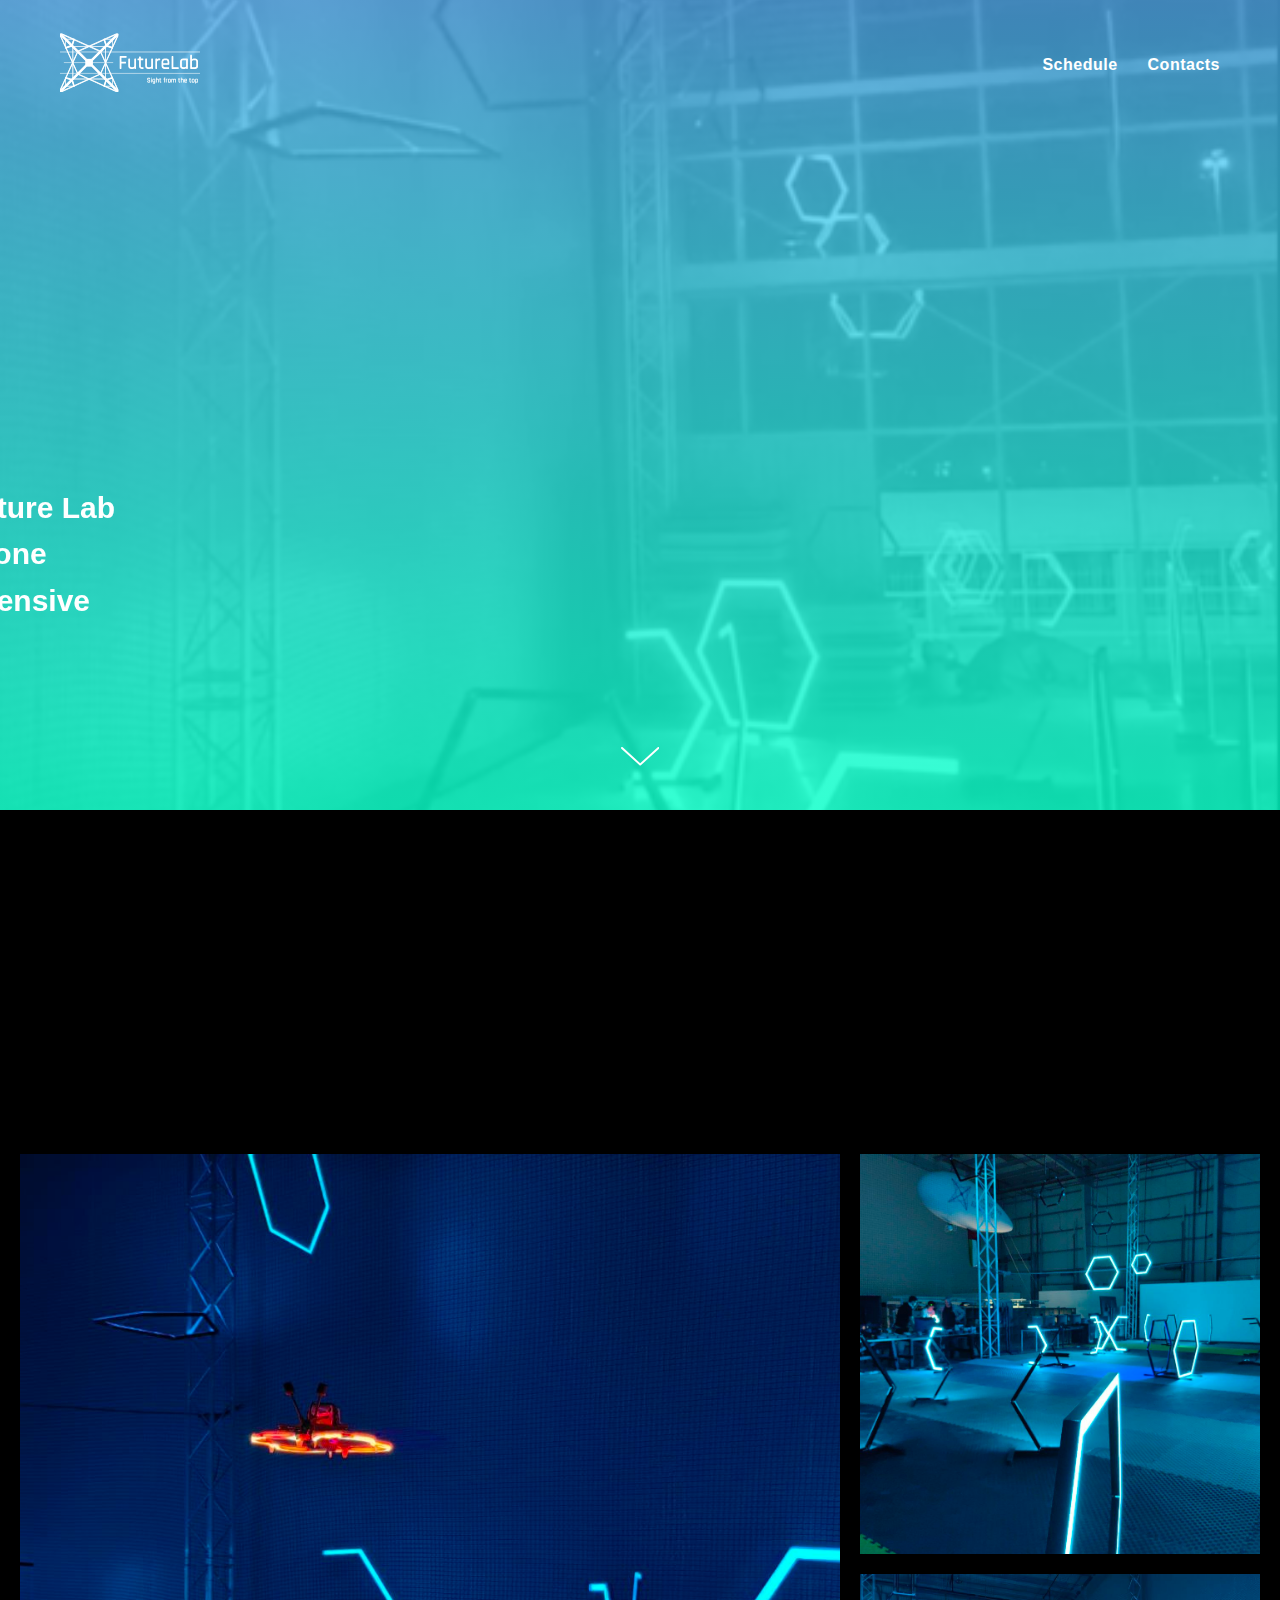
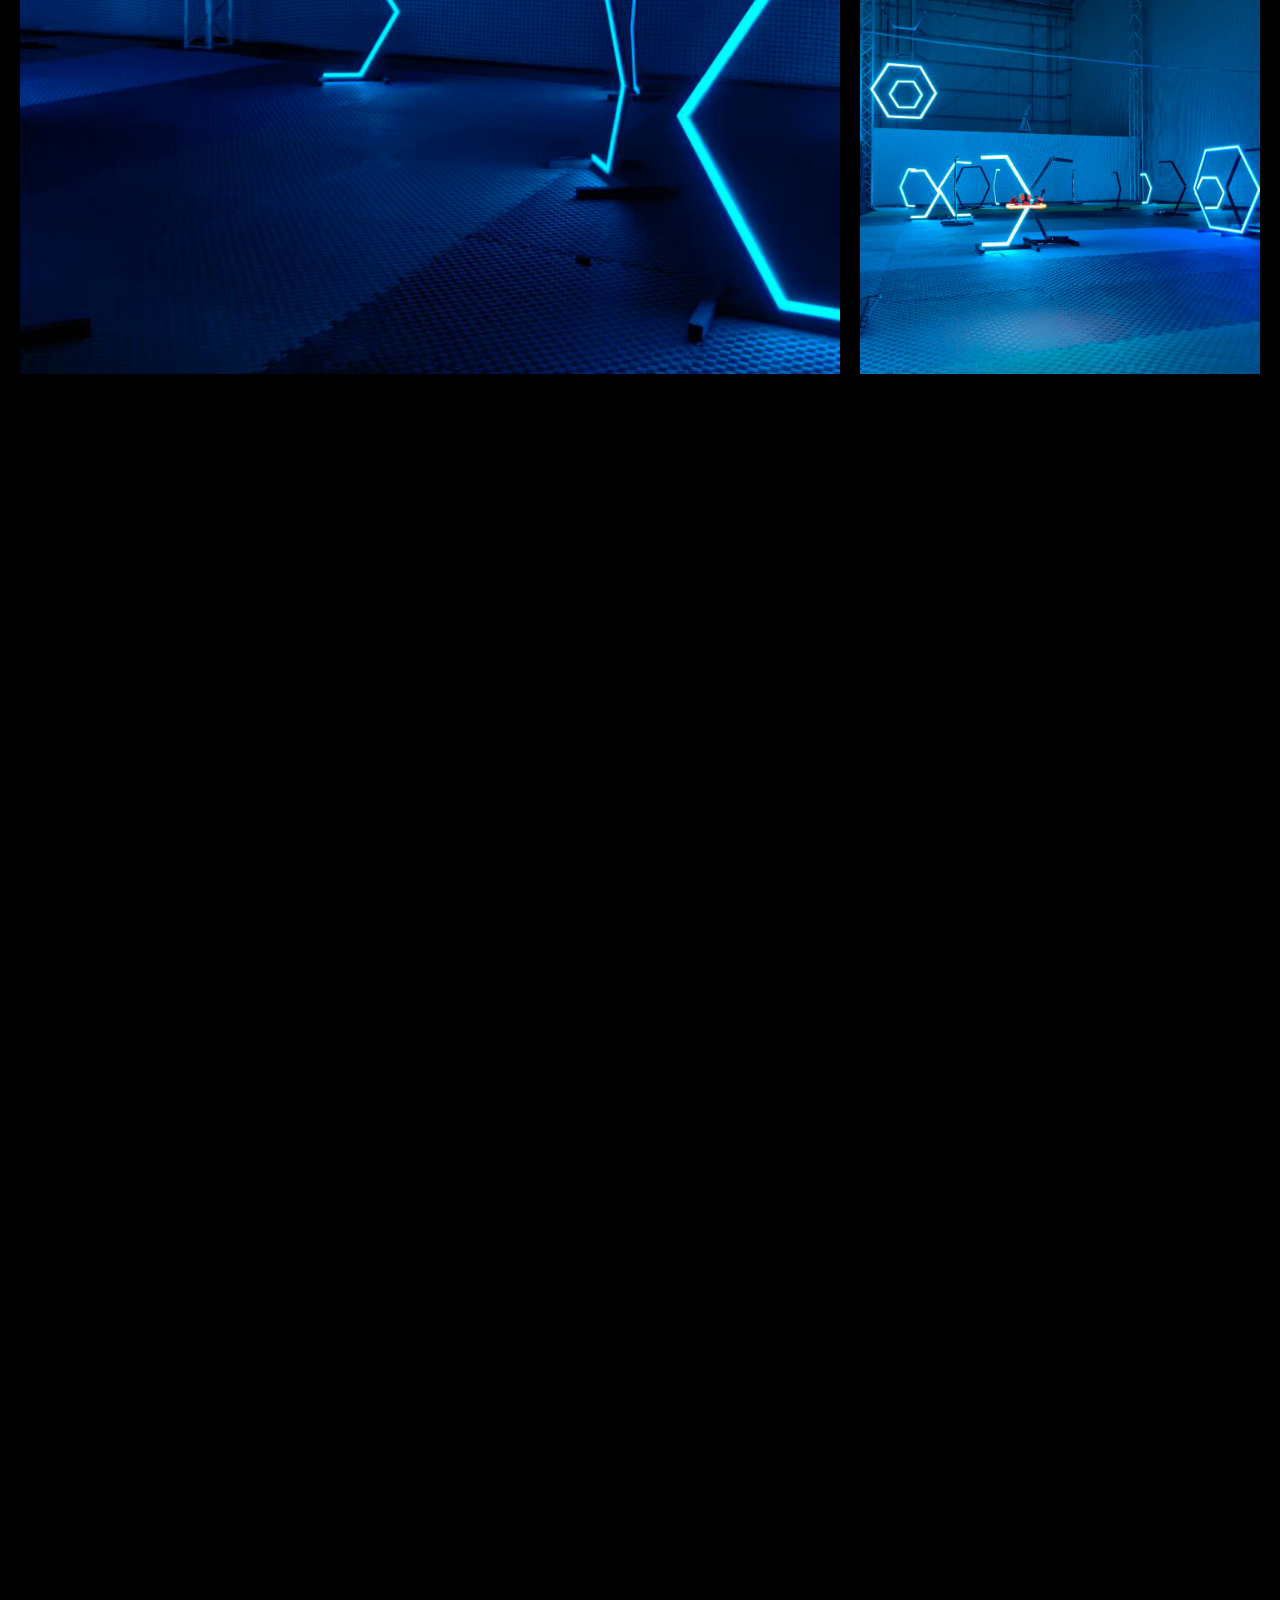
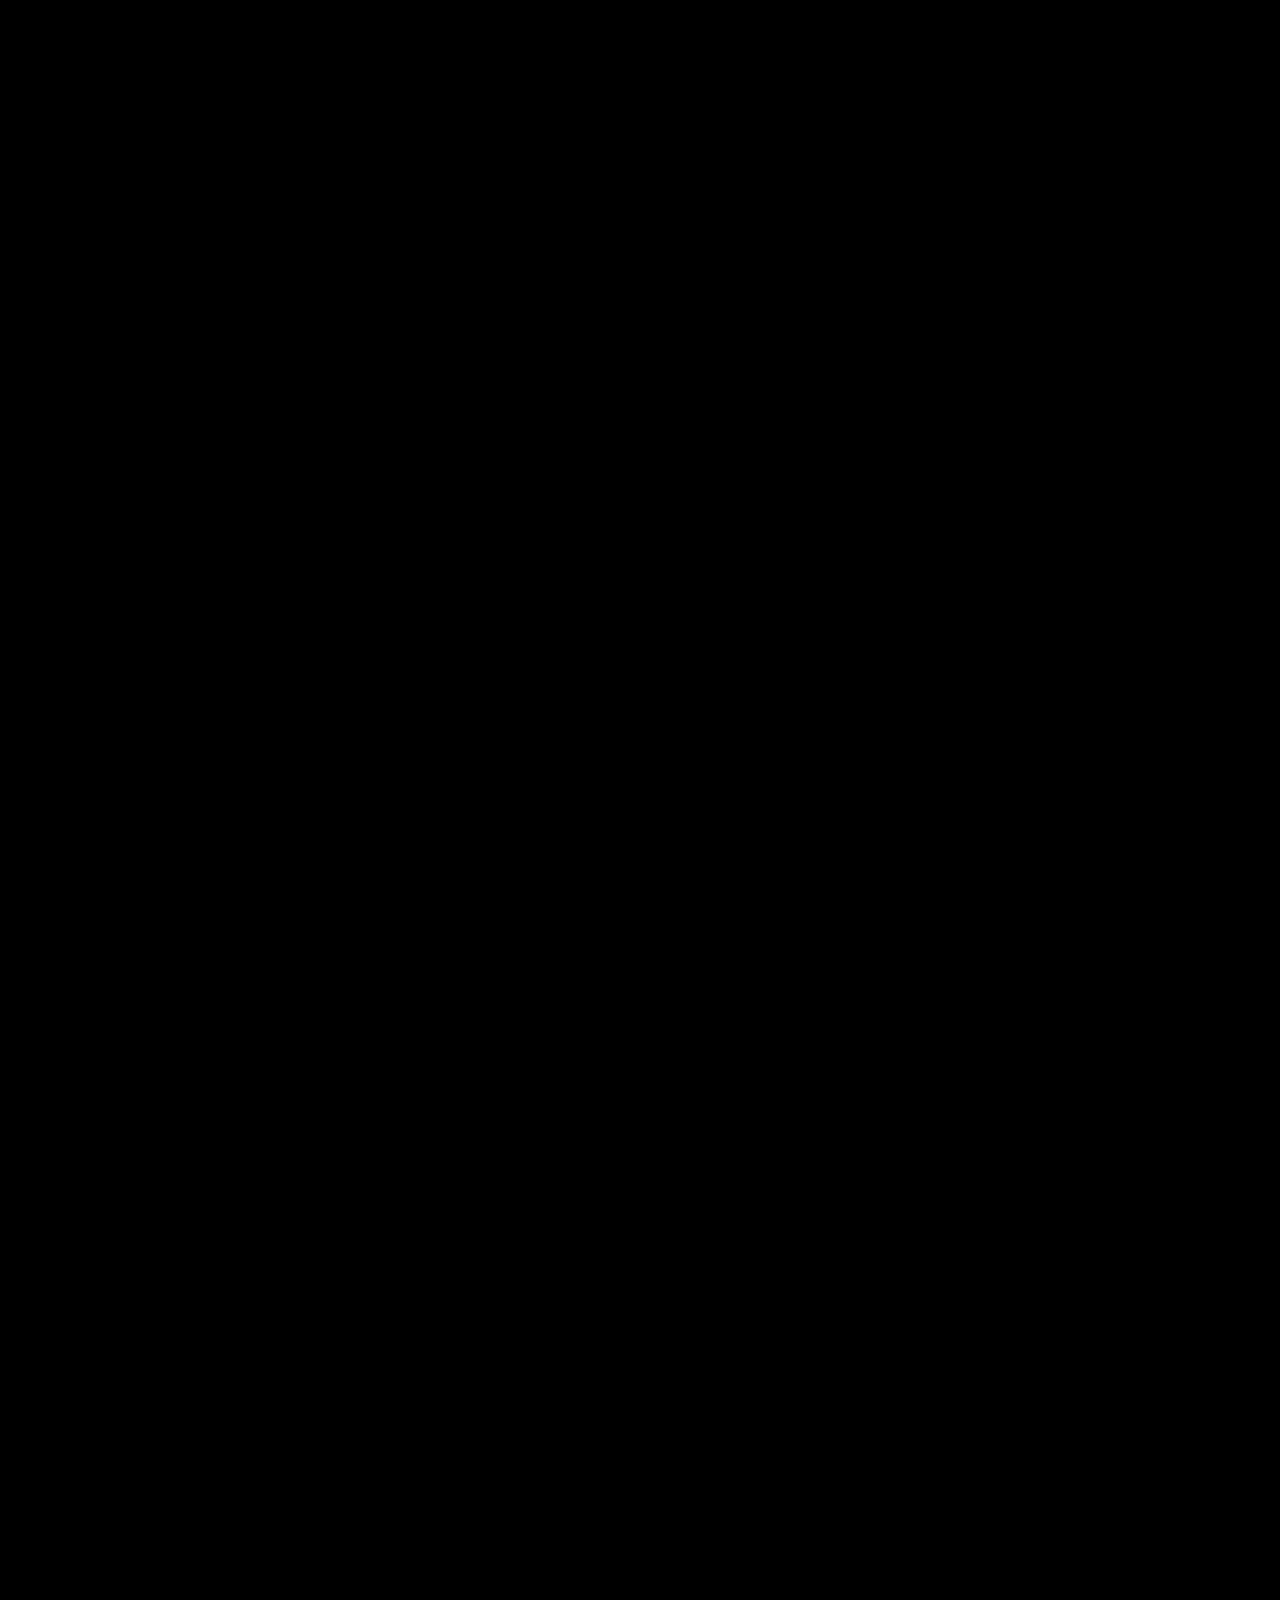
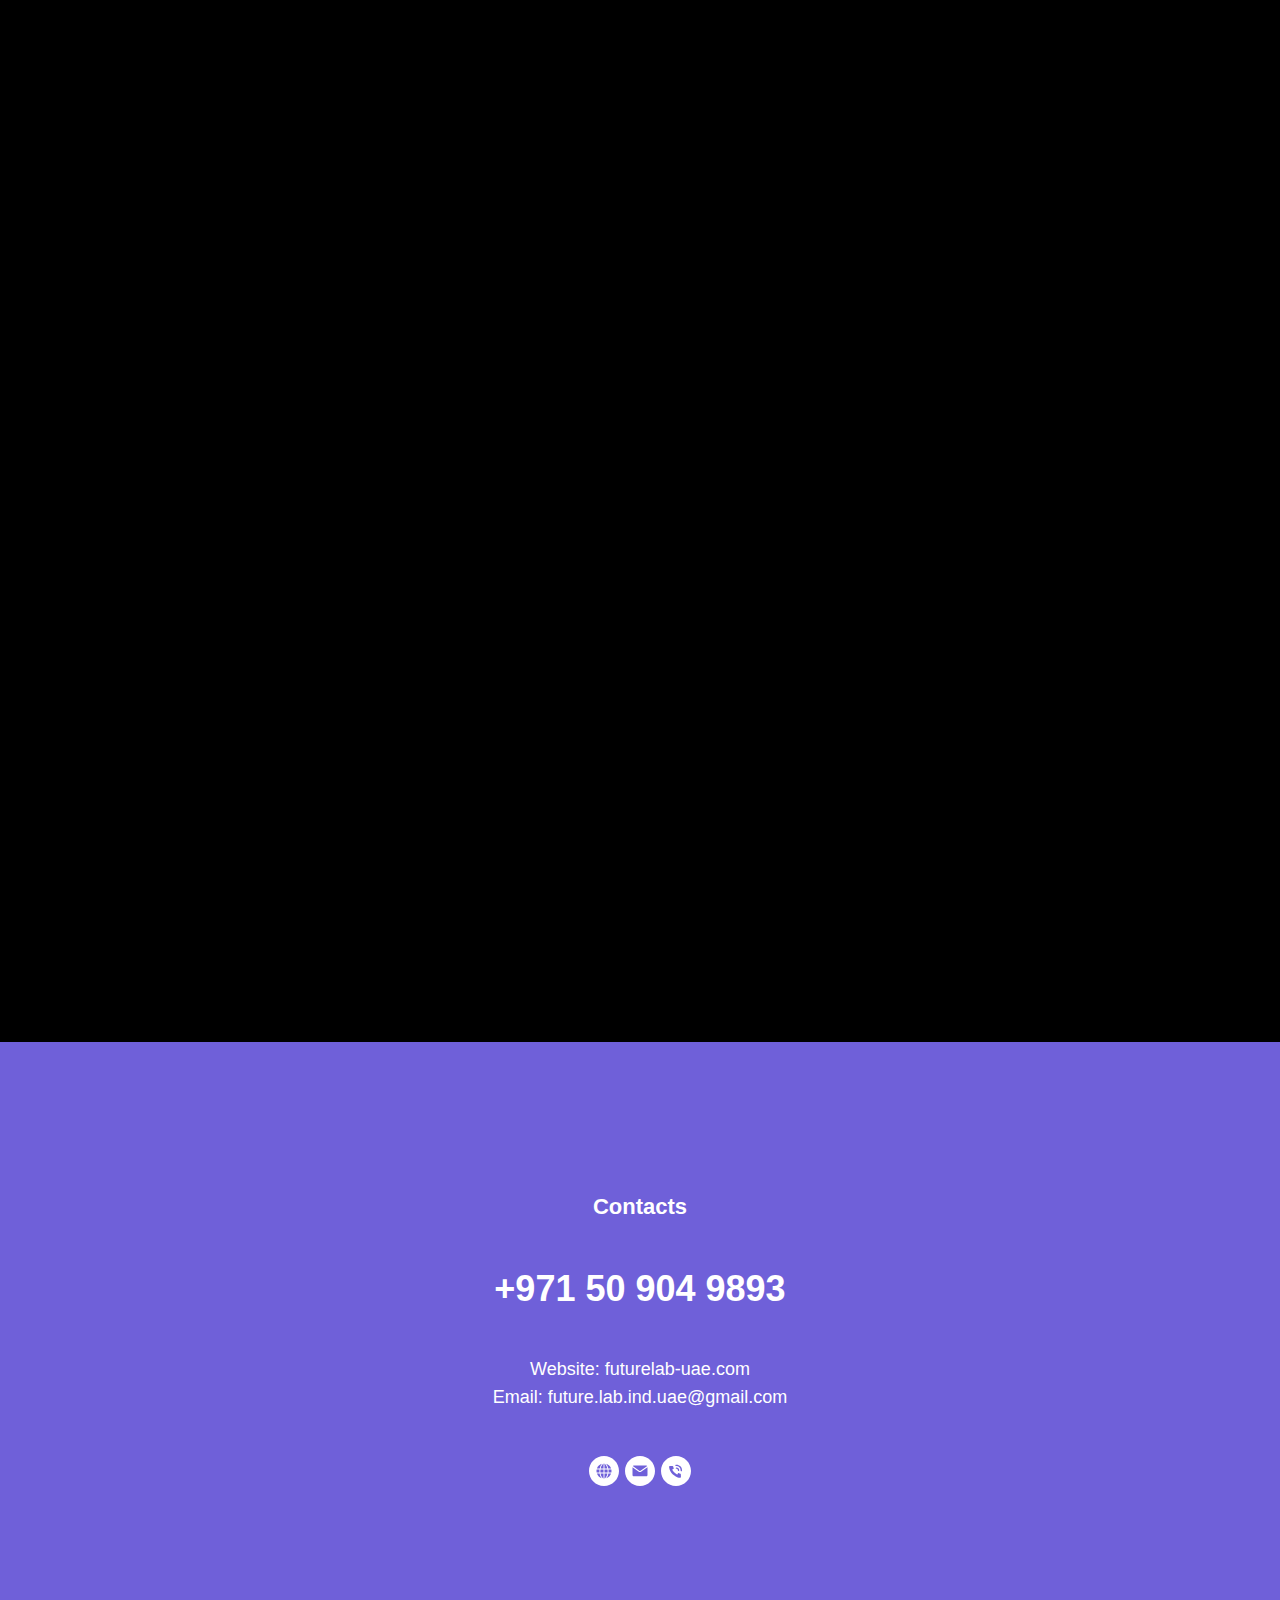
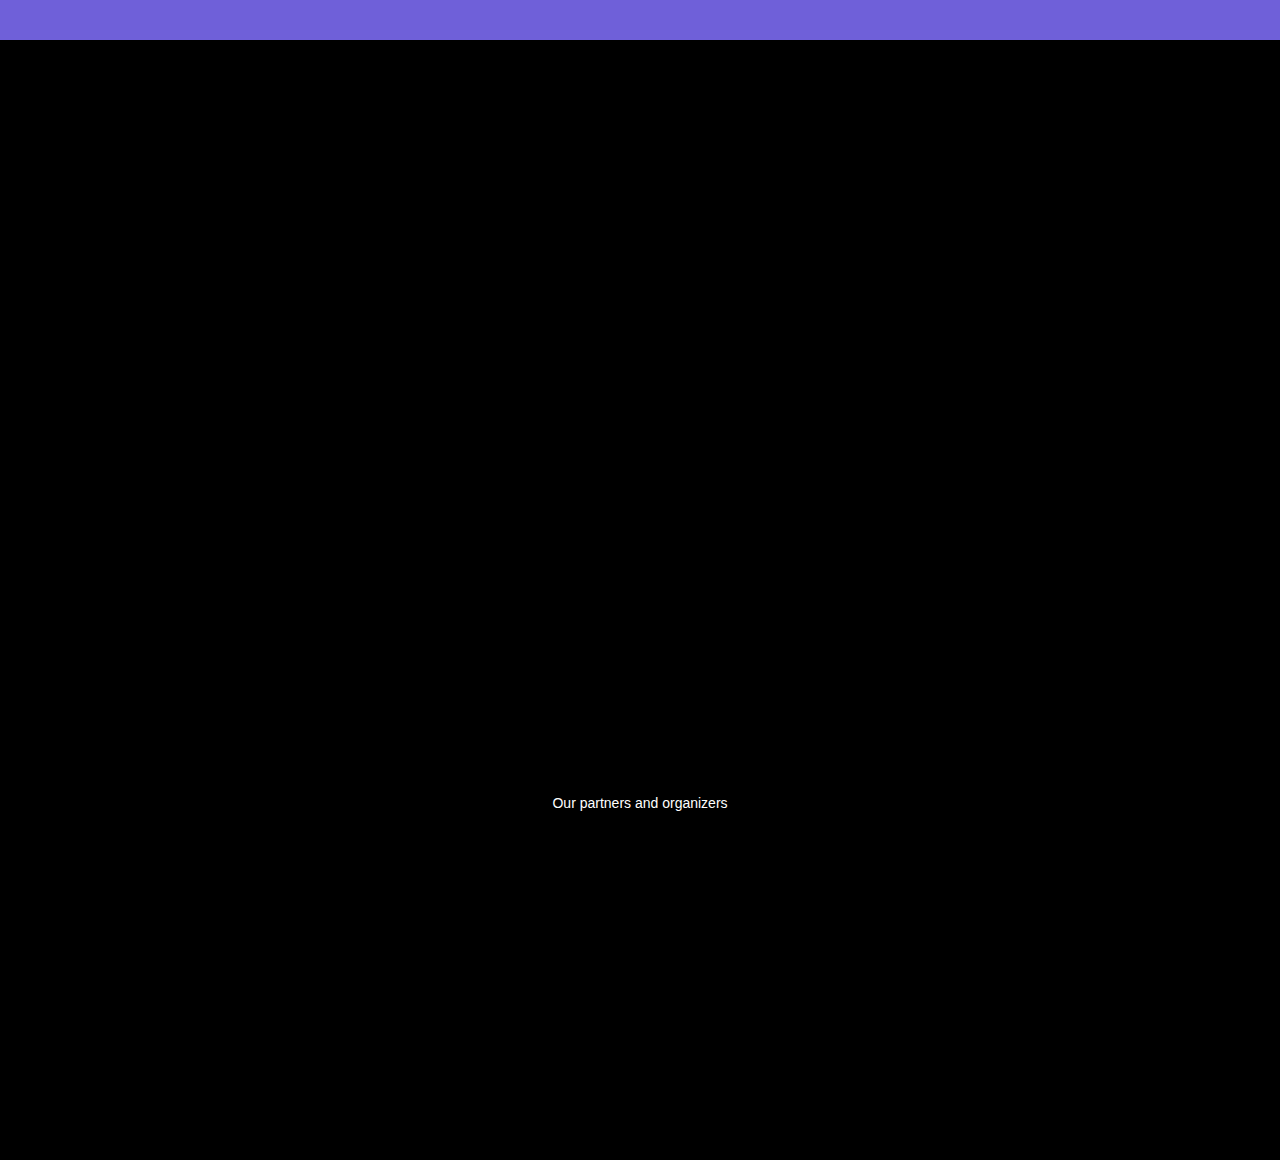
<file: index.html>
<!DOCTYPE html>
<html>

<head>
    <meta charset="utf-8" />
    <meta http-equiv="Content-Type" content="text/html; charset=utf-8" />
    <meta name="viewport" content="width=device-width, initial-scale=1.0" /> <!--metatextblock-->
    <title>Future Lab Drone Intensive</title>
    <meta name="description" content="uae" />
    <meta name="format-detection" content="telephone=no" />
    <meta http-equiv="x-dns-prefetch-control" content="on">
    <link rel="shortcut icon" href="images/icon_result.ico" type="image/x-icon" /> <!-- Assets -->
    <script src="https://neo.tildacdn.com/js/tilda-fallback-1.0.min.js" async charset="utf-8"></script>
    <link rel="stylesheet" href="css/tilda-grid-3.0.min.css" type="text/css" media="all" onerror="this.loaderr='y';" />
    <link rel="stylesheet" href="css/tilda-blocks-page107598436.min.css?t=1767035948" type="text/css" media="all"
        onerror="this.loaderr='y';" />
    <link rel="stylesheet" href="css/tilda-animation-2.0.min.css" type="text/css" media="all"
        onerror="this.loaderr='y';" />
    <link rel="stylesheet" href="css/tilda-cover-1.0.min.css" type="text/css" media="all" onerror="this.loaderr='y';" />
    <link rel="stylesheet" href="css/tilda-slds-1.4.min.css" type="text/css" media="print" onload="this.media='all';"
        onerror="this.loaderr='y';" /> <noscript>
        <link rel="stylesheet" href="css/tilda-slds-1.4.min.css" type="text/css" media="all" />
    </noscript>
    <link rel="stylesheet" href="css/tilda-zoom-2.0.min.css" type="text/css" media="print" onload="this.media='all';"
        onerror="this.loaderr='y';" /> <noscript>
        <link rel="stylesheet" href="css/tilda-zoom-2.0.min.css" type="text/css" media="all" />
    </noscript>
    <link rel="stylesheet" href="css/katex.min.css" type="text/css" media="all" onerror="this.loaderr='y';" />
    <link rel="stylesheet" href="css/fonts-tildasans.css" type="text/css" media="all" onerror="this.loaderr='y';" />
    <script nomodule src="js/tilda-polyfill-1.0.min.js" charset="utf-8"></script>
    <script
        type="text/javascript">function t_onReady(func) { if (document.readyState != 'loading') { func(); } else { document.addEventListener('DOMContentLoaded', func); } }
            function t_onFuncLoad(funcName, okFunc, time) { if (typeof window[funcName] === 'function') { okFunc(); } else { setTimeout(function () { t_onFuncLoad(funcName, okFunc, time); }, (time || 100)); } } function t_throttle(fn, threshhold, scope) { return function () { fn.apply(scope || this, arguments); }; }</script>
    <script src="js/tilda-scripts-3.0.min.js" charset="utf-8" defer onerror="this.loaderr='y';"></script>
    <script src="js/tilda-blocks-page107598436.min.js?t=1767035948" charset="utf-8" async
        onerror="this.loaderr='y';"></script>
    <script src="js/lazyload-1.3.min.export.js" charset="utf-8" async onerror="this.loaderr='y';"></script>
    <script src="js/tilda-animation-2.0.min.js" charset="utf-8" async onerror="this.loaderr='y';"></script>
    <script src="js/tilda-menu-1.0.min.js" charset="utf-8" async onerror="this.loaderr='y';"></script>
    <script src="js/tilda-cover-1.0.min.js" charset="utf-8" async onerror="this.loaderr='y';"></script>
    <script src="js/tilda-slds-1.4.min.js" charset="utf-8" async onerror="this.loaderr='y';"></script>
    <script src="js/hammer.min.js" charset="utf-8" async onerror="this.loaderr='y';"></script>
    <script src="js/tilda-map-1.0.min.js" charset="utf-8" async onerror="this.loaderr='y';"></script>
    <script src="js/tilda-zoom-2.0.min.js" charset="utf-8" async onerror="this.loaderr='y';"></script>
    <script src="js/tilda-skiplink-1.0.min.js" charset="utf-8" async onerror="this.loaderr='y';"></script>
    <script src="js/tilda-events-1.0.min.js" charset="utf-8" async onerror="this.loaderr='y';"></script>
    <script src="js/tilda-formula.min.js" charset="utf-8" async onerror="this.loaderr='y';"></script>
    <script type="text/javascript">window.dataLayer = window.dataLayer || [];</script>
    <script type="text/javascript">(function () {
            if ((/bot|google|yandex|baidu|bing|msn|duckduckbot|teoma|slurp|crawler|spider|robot|crawling|facebook/i.test(navigator.userAgent)) === false && typeof (sessionStorage) != 'undefined' && sessionStorage.getItem('visited') !== 'y' && document.visibilityState) {
                var style = document.createElement('style'); style.type = 'text/css'; style.innerHTML = '@media screen and (min-width: 980px) {.t-records {opacity: 0;}.t-records_animated {-webkit-transition: opacity ease-in-out .2s;-moz-transition: opacity ease-in-out .2s;-o-transition: opacity ease-in-out .2s;transition: opacity ease-in-out .2s;}.t-records.t-records_visible {opacity: 1;}}'; document.getElementsByTagName('head')[0].appendChild(style); function t_setvisRecs() { var alr = document.querySelectorAll('.t-records'); Array.prototype.forEach.call(alr, function (el) { el.classList.add("t-records_animated"); }); setTimeout(function () { Array.prototype.forEach.call(alr, function (el) { el.classList.add("t-records_visible"); }); sessionStorage.setItem("visited", "y"); }, 400); }
                document.addEventListener('DOMContentLoaded', t_setvisRecs);
            }
        })();</script>
</head>

<body class="t-body" style="margin:0;"> <!--allrecords-->
    <div id="allrecords" data-tilda-export="yes" class="t-records" data-hook="blocks-collection-content-node"
        data-tilda-project-id="19966796" data-tilda-page-id="107598436" data-tilda-page-alias="1"
        data-tilda-formskey="dbb8b5de457593a81987253a19966796" data-tilda-cookie="no" data-tilda-lazy="yes"
        data-tilda-root-zone="com" data-tilda-project-country="RU">
        <div id="rec1748655253" class="r t-rec" style=" " data-animationappear="off" data-record-type="257">
            <!-- T228 -->
            <div id="nav1748655253marker"></div>
            <div class="tmenu-mobile">
                <div class="tmenu-mobile__container">
                    <div class="tmenu-mobile__text t-name t-name_md" field="menu_mob_title">&nbsp;</div> <button
                        type="button" class="t-menuburger t-menuburger_first " aria-label="Навигационное меню"
                        aria-expanded="false"> <span style="background-color:#fff;"></span> <span
                            style="background-color:#fff;"></span> <span style="background-color:#fff;"></span> <span
                            style="background-color:#fff;"></span> </button>
                    <script>function t_menuburger_init(recid) {
                            var rec = document.querySelector('#rec' + recid); if (!rec) return; var burger = rec.querySelector('.t-menuburger'); if (!burger) return; var isSecondStyle = burger.classList.contains('t-menuburger_second'); if (isSecondStyle && !window.isMobile && !('ontouchend' in document)) { burger.addEventListener('mouseenter', function () { if (burger.classList.contains('t-menuburger-opened')) return; burger.classList.remove('t-menuburger-unhovered'); burger.classList.add('t-menuburger-hovered'); }); burger.addEventListener('mouseleave', function () { if (burger.classList.contains('t-menuburger-opened')) return; burger.classList.remove('t-menuburger-hovered'); burger.classList.add('t-menuburger-unhovered'); setTimeout(function () { burger.classList.remove('t-menuburger-unhovered'); }, 300); }); }
                            burger.addEventListener('click', function () { if (!burger.closest('.tmenu-mobile') && !burger.closest('.t450__burger_container') && !burger.closest('.t466__container') && !burger.closest('.t204__burger') && !burger.closest('.t199__js__menu-toggler')) { burger.classList.toggle('t-menuburger-opened'); burger.classList.remove('t-menuburger-unhovered'); } }); var menu = rec.querySelector('[data-menu="yes"]'); if (!menu) return; var menuLinks = menu.querySelectorAll('.t-menu__link-item'); var submenuClassList = ['t978__menu-link_hook', 't978__tm-link', 't966__tm-link', 't794__tm-link', 't-menusub__target-link']; Array.prototype.forEach.call(menuLinks, function (link) { link.addEventListener('click', function () { var isSubmenuHook = submenuClassList.some(function (submenuClass) { return link.classList.contains(submenuClass); }); if (isSubmenuHook) return; burger.classList.remove('t-menuburger-opened'); }); }); menu.addEventListener('clickedAnchorInTooltipMenu', function () { burger.classList.remove('t-menuburger-opened'); });
                        }
                        t_onReady(function () { t_onFuncLoad('t_menuburger_init', function () { t_menuburger_init('1748655253'); }); });</script>
                    <style>
                        .t-menuburger {
                            position: relative;
                            flex-shrink: 0;
                            width: 28px;
                            height: 20px;
                            padding: 0;
                            border: none;
                            background-color: transparent;
                            outline: none;
                            -webkit-transform: rotate(0deg);
                            transform: rotate(0deg);
                            transition: transform .5s ease-in-out;
                            cursor: pointer;
                            z-index: 999;
                        }

                        .t-menuburger span {
                            display: block;
                            position: absolute;
                            width: 100%;
                            opacity: 1;
                            left: 0;
                            -webkit-transform: rotate(0deg);
                            transform: rotate(0deg);
                            transition: .25s ease-in-out;
                            height: 3px;
                            background-color: #000;
                        }

                        .t-menuburger span:nth-child(1) {
                            top: 0px;
                        }

                        .t-menuburger span:nth-child(2),
                        .t-menuburger span:nth-child(3) {
                            top: 8px;
                        }

                        .t-menuburger span:nth-child(4) {
                            top: 16px;
                        }

                        .t-menuburger__big {
                            width: 42px;
                            height: 32px;
                        }

                        .t-menuburger__big span {
                            height: 5px;
                        }

                        .t-menuburger__big span:nth-child(2),
                        .t-menuburger__big span:nth-child(3) {
                            top: 13px;
                        }

                        .t-menuburger__big span:nth-child(4) {
                            top: 26px;
                        }

                        .t-menuburger__small {
                            width: 22px;
                            height: 14px;
                        }

                        .t-menuburger__small span {
                            height: 2px;
                        }

                        .t-menuburger__small span:nth-child(2),
                        .t-menuburger__small span:nth-child(3) {
                            top: 6px;
                        }

                        .t-menuburger__small span:nth-child(4) {
                            top: 12px;
                        }

                        .t-menuburger-opened span:nth-child(1) {
                            top: 8px;
                            width: 0%;
                            left: 50%;
                        }

                        .t-menuburger-opened span:nth-child(2) {
                            -webkit-transform: rotate(45deg);
                            transform: rotate(45deg);
                        }

                        .t-menuburger-opened span:nth-child(3) {
                            -webkit-transform: rotate(-45deg);
                            transform: rotate(-45deg);
                        }

                        .t-menuburger-opened span:nth-child(4) {
                            top: 8px;
                            width: 0%;
                            left: 50%;
                        }

                        .t-menuburger-opened.t-menuburger__big span:nth-child(1) {
                            top: 6px;
                        }

                        .t-menuburger-opened.t-menuburger__big span:nth-child(4) {
                            top: 18px;
                        }

                        .t-menuburger-opened.t-menuburger__small span:nth-child(1),
                        .t-menuburger-opened.t-menuburger__small span:nth-child(4) {
                            top: 6px;
                        }

                        @media (hover),
                        (min-width:0\0) {
                            .t-menuburger_first:hover span:nth-child(1) {
                                transform: translateY(1px);
                            }

                            .t-menuburger_first:hover span:nth-child(4) {
                                transform: translateY(-1px);
                            }

                            .t-menuburger_first.t-menuburger__big:hover span:nth-child(1) {
                                transform: translateY(3px);
                            }

                            .t-menuburger_first.t-menuburger__big:hover span:nth-child(4) {
                                transform: translateY(-3px);
                            }
                        }

                        .t-menuburger_second span:nth-child(2),
                        .t-menuburger_second span:nth-child(3) {
                            width: 80%;
                            left: 20%;
                            right: 0;
                        }

                        @media (hover),
                        (min-width:0\0) {

                            .t-menuburger_second.t-menuburger-hovered span:nth-child(2),
                            .t-menuburger_second.t-menuburger-hovered span:nth-child(3) {
                                animation: t-menuburger-anim 0.3s ease-out normal forwards;
                            }

                            .t-menuburger_second.t-menuburger-unhovered span:nth-child(2),
                            .t-menuburger_second.t-menuburger-unhovered span:nth-child(3) {
                                animation: t-menuburger-anim2 0.3s ease-out normal forwards;
                            }
                        }

                        .t-menuburger_second.t-menuburger-opened span:nth-child(2),
                        .t-menuburger_second.t-menuburger-opened span:nth-child(3) {
                            left: 0;
                            right: 0;
                            width: 100% !important;
                        }

                        .t-menuburger_third span:nth-child(4) {
                            width: 70%;
                            left: unset;
                            right: 0;
                        }

                        @media (hover),
                        (min-width:0\0) {
                            .t-menuburger_third:not(.t-menuburger-opened):hover span:nth-child(4) {
                                width: 100%;
                            }
                        }

                        .t-menuburger_third.t-menuburger-opened span:nth-child(4) {
                            width: 0 !important;
                            right: 50%;
                        }

                        .t-menuburger_fourth {
                            height: 12px;
                        }

                        .t-menuburger_fourth.t-menuburger__small {
                            height: 8px;
                        }

                        .t-menuburger_fourth.t-menuburger__big {
                            height: 18px;
                        }

                        .t-menuburger_fourth span:nth-child(2),
                        .t-menuburger_fourth span:nth-child(3) {
                            top: 4px;
                            opacity: 0;
                        }

                        .t-menuburger_fourth span:nth-child(4) {
                            top: 8px;
                        }

                        .t-menuburger_fourth.t-menuburger__small span:nth-child(2),
                        .t-menuburger_fourth.t-menuburger__small span:nth-child(3) {
                            top: 3px;
                        }

                        .t-menuburger_fourth.t-menuburger__small span:nth-child(4) {
                            top: 6px;
                        }

                        .t-menuburger_fourth.t-menuburger__small span:nth-child(2),
                        .t-menuburger_fourth.t-menuburger__small span:nth-child(3) {
                            top: 3px;
                        }

                        .t-menuburger_fourth.t-menuburger__small span:nth-child(4) {
                            top: 6px;
                        }

                        .t-menuburger_fourth.t-menuburger__big span:nth-child(2),
                        .t-menuburger_fourth.t-menuburger__big span:nth-child(3) {
                            top: 6px;
                        }

                        .t-menuburger_fourth.t-menuburger__big span:nth-child(4) {
                            top: 12px;
                        }

                        @media (hover),
                        (min-width:0\0) {
                            .t-menuburger_fourth:not(.t-menuburger-opened):hover span:nth-child(1) {
                                transform: translateY(1px);
                            }

                            .t-menuburger_fourth:not(.t-menuburger-opened):hover span:nth-child(4) {
                                transform: translateY(-1px);
                            }

                            .t-menuburger_fourth.t-menuburger__big:not(.t-menuburger-opened):hover span:nth-child(1) {
                                transform: translateY(3px);
                            }

                            .t-menuburger_fourth.t-menuburger__big:not(.t-menuburger-opened):hover span:nth-child(4) {
                                transform: translateY(-3px);
                            }
                        }

                        .t-menuburger_fourth.t-menuburger-opened span:nth-child(1),
                        .t-menuburger_fourth.t-menuburger-opened span:nth-child(4) {
                            top: 4px;
                        }

                        .t-menuburger_fourth.t-menuburger-opened span:nth-child(2),
                        .t-menuburger_fourth.t-menuburger-opened span:nth-child(3) {
                            opacity: 1;
                        }

                        @keyframes t-menuburger-anim {
                            0% {
                                width: 80%;
                                left: 20%;
                                right: 0;
                            }

                            50% {
                                width: 100%;
                                left: 0;
                                right: 0;
                            }

                            100% {
                                width: 80%;
                                left: 0;
                                right: 20%;
                            }
                        }

                        @keyframes t-menuburger-anim2 {
                            0% {
                                width: 80%;
                                left: 0;
                            }

                            50% {
                                width: 100%;
                                right: 0;
                                left: 0;
                            }

                            100% {
                                width: 80%;
                                left: 20%;
                                right: 0;
                            }
                        }
                    </style>
                </div>
            </div>
            <style>
                .tmenu-mobile {
                    background-color: #111;
                    display: none;
                    width: 100%;
                    top: 0;
                    z-index: 990;
                }

                .tmenu-mobile_positionfixed {
                    position: fixed;
                }

                .tmenu-mobile__text {
                    color: #fff;
                }

                .tmenu-mobile__container {
                    min-height: 64px;
                    padding: 20px;
                    position: relative;
                    box-sizing: border-box;
                    display: -webkit-flex;
                    display: -ms-flexbox;
                    display: flex;
                    -webkit-align-items: center;
                    -ms-flex-align: center;
                    align-items: center;
                    -webkit-justify-content: space-between;
                    -ms-flex-pack: justify;
                    justify-content: space-between;
                }

                .tmenu-mobile__list {
                    display: block;
                }

                .tmenu-mobile__burgerlogo {
                    display: inline-block;
                    font-size: 24px;
                    font-weight: 400;
                    white-space: nowrap;
                    vertical-align: middle;
                }

                .tmenu-mobile__imglogo {
                    height: auto;
                    display: block;
                    max-width: 300px !important;
                    box-sizing: border-box;
                    padding: 0;
                    margin: 0 auto;
                }

                @media screen and (max-width:980px) {
                    .tmenu-mobile__menucontent_hidden {
                        display: none;
                        height: 100%;
                    }

                    .tmenu-mobile {
                        display: block;
                    }
                }

                @media screen and (max-width:980px) {
                    #rec1748655253 .t-menuburger {
                        -webkit-order: 1;
                        -ms-flex-order: 1;
                        order: 1;
                    }
                }
            </style>
            <style>
                #rec1748655253 .tmenu-mobile__burgerlogo a {
                    color: #ffffff;
                }
            </style>
            <style>
                #rec1748655253 .tmenu-mobile__burgerlogo__title {
                    color: #ffffff;
                }
            </style>
            <div id="nav1748655253" class="t228 t228__positionabsolute tmenu-mobile__menucontent_hidden"
                style="background-color: rgba(0,0,0,0); height:130px; " data-bgcolor-hex="#000000"
                data-bgcolor-rgba="rgba(0,0,0,0)" data-navmarker="nav1748655253marker" data-appearoffset=""
                data-bgopacity-two="" data-menushadow="" data-menushadow-css="" data-bgopacity="0.0"
                data-menu-items-align="right" data-menu="yes">
                <div class="t228__maincontainer t228__c12collumns" style="height:130px;">
                    <div class="t228__padding40px"></div>
                    <div class="t228__leftside">
                        <div class="t228__leftcontainer"> <img class="t228__imglogo t228__imglogomobile"
                                src="images/tild6432-3032-4434-a333-373036636361__fb_sight__05_09_2025.svg"
                                imgfield="img"
                                style="max-width: 140px; width: 140px; min-width: 140px; height: auto; display: block;"
                                alt="FutureLab"> </div>
                    </div>
                    <div class="t228__centerside t228__menualign_right">
                        <nav class="t228__centercontainer">
                            <ul role="list" class="t228__list t-menu__list">
                                <li class="t228__list_item" style="padding:0 15px 0 0;"> <a class="t-menu__link-item"
                                        href="#schedule" data-menu-submenu-hook="" data-menu-item-number="1">
                                        Schedule
                                    </a> </li>
                                <li class="t228__list_item" style="padding:0 0 0 15px;"> <a class="t-menu__link-item"
                                        href="#contacts" data-menu-submenu-hook="" data-menu-item-number="2">
                                        Contacts
                                    </a> </li>
                            </ul>
                        </nav>
                    </div>
                    <div class="t228__rightside"> </div>
                    <div class="t228__padding40px"> </div>
                </div>
            </div>
            <style>
                @media screen and (max-width:980px) {
                    #rec1748655253 .t228__leftcontainer {
                        padding: 20px;
                    }

                    #rec1748655253 .t228__imglogo {
                        padding: 20px 0;
                    }

                    #rec1748655253 .t228 {
                        position: static;
                    }
                }
            </style>
            <script>window.addEventListener('resize', t_throttle(function () { t_onFuncLoad('t_menu__setBGcolor', function () { t_menu__setBGcolor('1748655253', '.t228'); }); })); t_onReady(function () { t_onFuncLoad('t_menu__highlightActiveLinks', function () { t_menu__highlightActiveLinks('.t228__list_item a'); }); t_onFuncLoad('t228__init', function () { t228__init('1748655253'); }); t_onFuncLoad('t_menu__setBGcolor', function () { t_menu__setBGcolor('1748655253', '.t228'); }); t_onFuncLoad('t_menu__interactFromKeyboard', function () { t_menu__interactFromKeyboard('1748655253'); }); t_onFuncLoad('t_menu__createMobileMenu', function () { t_menu__createMobileMenu('1748655253', '.t228'); }); });</script>
            <style>
                #rec1748655253 .t-menu__link-item {}

                @supports (overflow:-webkit-marquee) and (justify-content:inherit) {

                    #rec1748655253 .t-menu__link-item,
                    #rec1748655253 .t-menu__link-item.t-active {
                        opacity: 1 !important;
                    }
                }
            </style>
            <style>
                #rec1748655253 .t228__leftcontainer a {
                    color: #ffffff;
                }

                #rec1748655253 a.t-menu__link-item {
                    color: #ffffff;
                    font-weight: 600;
                    letter-spacing: 0.5px;
                }

                #rec1748655253 .t228__right_langs_lang a {
                    color: #ffffff;
                    font-weight: 600;
                    letter-spacing: 0.5px;
                }

                #rec1748655253 .t228__right_descr {
                    color: #ffffff;
                }
            </style>
            <style>
                #rec1748655253 .t228__logo {
                    color: #ffffff;
                }
            </style>
        </div>
        <div id="rec1748655263" class="r t-rec" style=" " data-animationappear="off" data-record-type="204">
            <!-- cover -->
            <div class="t-cover" id="recorddiv1748655263" bgimgfield="img"
                style="height:90vh;background-image:url('images/tild3463-3837-4165-a332-653664666433__-__resize__20x__212.png');">
                <div class="t-cover__carrier" id="coverCarry1748655263" data-content-cover-id="1748655263"
                    data-content-cover-bg="images/tild3463-3837-4165-a332-653664666433__212.png"
                    data-display-changed="true" data-content-cover-height="90vh" data-content-cover-parallax="fixed"
                    data-content-use-image-for-mobile-cover="" style="height:90vh; " itemscope
                    itemtype="http://schema.org/ImageObject">
                    <meta itemprop="image" content="images/tild3463-3837-4165-a332-653664666433__212.png">
                </div>
                <div class="t-cover__filter"
                    style="height:90vh;background-image: linear-gradient(to bottom, rgba(84,182,255,0.70), rgba(0,255,198,0.80));">
                </div>
                <div class="t-container">
                    <div class="t-col t-col_8">
                        <div style="max-width: 140px; margin-right: auto;">
                            <img src="images/tild6432-3032-4434-a333-373036636361__fb_sight__05_09_2025.svg" style="width: 140px; height: 125px; display: block;" alt="FutureLab">
                        <div class="t-cover__wrapper t-valign_top"
                            style="height:90vh; position: relative;z-index: 1;">
                            <div class="t181">
                                <div data-hook-content="covercontent">
                                    <div class="t181__wrapper">
                                        <h1 class="t181__title t-title t-title_md t-animate"
                                            data-animate-style="fadeinright" data-animate-group="yes" field="title">
                                            January 20–22, <br />ABU DHABI</h1>
                                        <div class="t181__descr t-descr t-descr_lg t-animate"
                                            data-animate-style="fadeinright" data-animate-group="yes" field="descr">
                                            <div style="font-size: 30px;" data-customstyle="yes"><strong>Future Lab
                                                    Drone Intensive</strong></div>
                                        </div>
                                        <div class="t181__button-wrapper" style="margin-top:30px;"> <a
                                                class="t-btn t-btnflex t-btnflex_type_button t-btnflex_md t-animate"
                                                href="https://docs.google.com/forms/d/e/1FAIpQLSd0DiZa4ejNN0dp6ruJD-ioFU6hlpcvUyUsdgAERrdk6nem0w/viewform?usp=dialog"
                                                data-animate-style="fadeinright" data-animate-group="yes"
                                                data-animate-order="1"><span class="t-btnflex__text">Register</span>
                                                <style>
                                                    #rec1748655263 .t-btnflex.t-btnflex_type_button {
                                                        color: #333333;
                                                        background-image: linear-gradient(0.125turn, rgba(18, 255, 247, 1) 0%, rgba(179, 255, 171, 1) 100%);
                                                        transform: translateZ(0);
                                                        border-style: solid !important;
                                                        border-color: #ffffff4d !important;
                                                        --border-width: 1px;
                                                        border-radius: 64px;
                                                        box-shadow: 10px -10px 20px -2px rgba(18, 255, 247, 0.5) !important;
                                                        white-space: normal;
                                                        transition-duration: 0.2s;
                                                        transition-property: background-color, color, border-color, box-shadow, opacity, transform, gap;
                                                        transition-timing-function: ease-in-out;
                                                        position: relative;
                                                        overflow: hidden;
                                                        z-index: 1;
                                                    }
                                                </style>
                                            </a> </div>
                                    </div>
                                </div>
                            </div>
                        </div>
                    </div>
                </div> <!-- arrow -->
                <div class="t-cover__arrow">
                    <div class="t-cover__arrow-wrapper t-cover__arrow-wrapper_animated">
                        <div class="t-cover__arrow_mobile"><svg role="presentation" class="t-cover__arrow-svg"
                                style="fill:#ffffff;" x="0px" y="0px" width="38.417px" height="18.592px"
                                viewBox="0 0 38.417 18.592" style="enable-background:new 0 0 38.417 18.592;">
                                <g>
                                    <path
                                        d="M19.208,18.592c-0.241,0-0.483-0.087-0.673-0.261L0.327,1.74c-0.408-0.372-0.438-1.004-0.066-1.413c0.372-0.409,1.004-0.439,1.413-0.066L19.208,16.24L36.743,0.261c0.411-0.372,1.042-0.342,1.413,0.066c0.372,0.408,0.343,1.041-0.065,1.413L19.881,18.332C19.691,18.505,19.449,18.592,19.208,18.592z" />
                                </g>
                            </svg></div>
                    </div>
                </div> <!-- arrow -->
            </div>
            <style>
                #rec1748655263 .t181__descr {
                    opacity: 1;
                    color: #ffffff;
                }
            </style>
        </div>
        <div id="rec1748655273" class="r t-rec t-rec_pt_45 t-rec_pb_0"
            style="padding-top:45px;padding-bottom:0px;background-color:#000000; " data-record-type="472"
            data-bg-color="#000000"> <!-- T472 -->
            <div class="t472">
                <div class="t-container t-align_left">
                    <div class="t-col t-col_10 t-prefix_1">
                        <div class="t472__title t-section__title t-title t-title_md t-animate"
                            data-animate-style="fadeinright" data-animate-group="yes" field="title">About the Event
                        </div>
                        <div class="t472__descr t-section__descr t-descr t-descr_xxl t-animate"
                            data-animate-style="fadeinright" data-animate-group="yes" field="descr">Three-day immersive
                            experience in drone technology, autonomous systems, and FPV racing</div>
                    </div>
                    <div class="t-row t-clear"> </div>
                </div>
            </div>
            <style>
                #rec1748655273 .t472__title {
                    background-image: linear-gradient(0.125turn, rgba(118, 254, 197, 1) 0%, rgba(228, 255, 249, 1) 100%);
                    color: transparent;
                    -webkit-background-clip: text;
                    background-clip: text;
                }

                #rec1748655273 .t472__title :not(span[style*='color']:not([style*='gradient']))>.ql-formula,
                #rec1748655273 .t472__title>.ql-formula {
                    color: #000;
                }

                #rec1748655273 .t472__descr {
                    color: #e5ecff;
                }
            </style>
        </div>
        <div id="rec1748655283" class="r t-rec t-rec_pt_0 t-rec_pb_0" style="padding-top:0px;padding-bottom:0px; "
            data-animationappear="off" data-record-type="1231">
            <div class="t1231">
                <div class="
t1231__container
t-container_100 t1231__container_indent-20px " data-remainder="0" data-total-count="3">
                    <div class="t1231__tile" itemscope itemtype="http://schema.org/ImageObject" style="
--desktop-grid-column: 1 / span 4;--desktop-grid-row: 1 / span 2;--mobile-grid-column: 1 / span 2;--mobile-grid-row: 1 / span 2;
">
                        <meta itemprop="image"
                            content="images/tild3462-3735-4131-a566-303366393533__5373314064135688046.jpg">
                        <div class="t1231__bgimg t-bgimg"
                            data-original="images/tild3462-3735-4131-a566-303366393533__5373314064135688046.jpg"
                            bgimgfield="gi_img__0" data-zoomable="yes" data-zoom-target="0"
                            data-img-zoom-url="images/tild3462-3735-4131-a566-303366393533__5373314064135688046.jpg"
                            style="background: url('images/tild3462-3735-4131-a566-303366393533__-__resizeb__20x__5373314064135688046.jpg') center/cover no-repeat;">
                        </div>
                    </div>
                    <div class="t1231__tile" itemscope itemtype="http://schema.org/ImageObject" style="
--desktop-grid-column: 5 / span 2;--desktop-grid-row: 1 / span 1;--mobile-grid-column: 1 / span 1;--mobile-grid-row: 3 / span 1;
">
                        <meta itemprop="image"
                            content="images/tild3962-6338-4230-b930-633237333339__5373314064135688051.jpg">
                        <div class="t1231__bgimg t-bgimg"
                            data-original="images/tild3962-6338-4230-b930-633237333339__5373314064135688051.jpg"
                            bgimgfield="gi_img__1" data-zoomable="yes" data-zoom-target="1"
                            data-img-zoom-url="images/tild3962-6338-4230-b930-633237333339__5373314064135688051.jpg"
                            style="background: url('images/tild3962-6338-4230-b930-633237333339__-__resizeb__20x__5373314064135688051.jpg') center/cover no-repeat;">
                        </div>
                    </div>
                    <div class="t1231__tile" itemscope itemtype="http://schema.org/ImageObject" style="
--desktop-grid-column: 5 / span 2;--desktop-grid-row: 2 / span 1;--mobile-grid-column: 2 / span 1;--mobile-grid-row: 3 / span 1;
">
                        <meta itemprop="image"
                            content="images/tild3964-3732-4633-a237-653533616162__5373314064135688060.jpg">
                        <div class="t1231__bgimg t-bgimg"
                            data-original="images/tild3964-3732-4633-a237-653533616162__5373314064135688060.jpg"
                            bgimgfield="gi_img__2" data-zoomable="yes" data-zoom-target="2"
                            data-img-zoom-url="images/tild3964-3732-4633-a237-653533616162__5373314064135688060.jpg"
                            style="background: url('images/tild3964-3732-4633-a237-653533616162__-__resizeb__20x__5373314064135688060.jpg') center/cover no-repeat;">
                        </div>
                    </div>
                </div>
            </div>
        </div>
        <div id="rec1748655293" class="r t-rec" style=" " data-record-type="215"> <a name="schedule"
                style="font-size:0;"></a> </div>
        <div id="rec1748655303" class="r t-rec t-rec_pt_60 t-rec_pb_0"
            style="padding-top:60px;padding-bottom:0px;background-image:linear-gradient(0turn,rgba(47,0,127,1) 0%,rgba(0,0,0,1) 100%); "
            data-record-type="513" data-bg-color="linear-gradient(0turn,rgba(47,0,127,1) 0%,rgba(0,0,0,1) 100%)">
            <!-- T513 -->
            <div class="t513">
                <div class="t-section__container t-container t-container_flex">
                    <div class="t-col t-col_12 ">
                        <div class="t-section__title t-title t-title_xs t-align_center t-margin_auto t-animate"
                            data-animate-style="fadeinright" data-animate-group="yes" field="btitle"> <strong
                                style="font-weight: 900; background-image: linear-gradient(0.125turn, rgb(118, 254, 197) 0%, rgb(228, 255, 249) 100%); background-clip: text; color: transparent; caret-color: rgb(118, 254, 197);"><em>Three
                                    Days</em></strong><br /><strong
                                style="font-weight: 900; background-image: linear-gradient(0.125turn, rgb(118, 254, 197) 0%, rgb(228, 255, 249) 100%); background-clip: text; color: transparent; caret-color: rgb(118, 254, 197);"><em>Three
                                    Tracks</em></strong> </div>
                        <div class="t-section__descr t-descr t-descr_xl t-align_center t-margin_auto t-animate"
                            data-animate-style="fadeinright" data-animate-group="yes" field="bdescr"> <br /><strong
                                style="background-image: linear-gradient(0.125turn, rgb(118, 254, 197) 0%, rgb(228, 255, 249) 100%); background-clip: text; color: transparent; caret-color: rgb(118, 254, 197);"><em>Schedule</em></strong>
                        </div>
                    </div>
                </div>
                <style>
                    .t-section__descr {
                        max-width: 560px;
                    }

                    #rec1748655303 .t-section__title {
                        margin-bottom: 40px;
                    }

                    #rec1748655303 .t-section__descr {
                        margin-bottom: 90px;
                    }

                    @media screen and (max-width:960px) {
                        #rec1748655303 .t-section__title {
                            margin-bottom: 20px;
                        }

                        #rec1748655303 .t-section__descr {
                            margin-bottom: 75px;
                        }
                    }
                </style>
                <style>
                    #rec1748655303 .t-section__title {
                        background-image: linear-gradient(0.125turn, rgba(118, 254, 197, 1) 0%, rgba(228, 255, 249, 1) 100%);
                        color: transparent;
                        -webkit-background-clip: text;
                        background-clip: text;
                    }

                    @media screen and (min-width:480px) {
                        #rec1748655303 .t-section__title {
                            font-size: 30px;
                        }
                    }

                    @media screen and (max-width:480px),
                    (orientation:landscape) and (max-height:480px) {
                        #rec1748655303 .t-section__title {
                            font-size: 30px;
                        }
                    }

                    #rec1748655303 .t-section__title :not(span[style*='color']:not([style*='gradient']))>.ql-formula,
                    #rec1748655303 .t-section__title>.ql-formula {
                        color: #000;
                    }

                    #rec1748655303 .t-section__descr {
                        color: #ffffff;
                    }
                </style>
                <div class="t-container">
                    <div class="t513__linewrapper t-col t-col_10 t-prefix_1 t-animate" data-animate-style="fadeinright"
                        data-animate-chain="yes">
                        <div class="t-divider t513__line" style=" height: 0px; "></div>
                    </div>
                    <div class="t513__row t-row t-clear t-animate" data-animate-style="fadeinright"
                        data-animate-chain="yes">
                        <div class="t513__leftcol t-col t-col_2 t-prefix_1">
                            <div class="t513__time t-name t-name_md" field="li_time__1766999939176">Day One – January 20
                            </div>
                        </div>
                        <div class="t513__rightcol t-col t-col_7 t-prefix_1">
                            <div class="t513__title t-heading t-heading_xs" field="li_title__1766999939176"><strong
                                    style="font-weight: 900; background-image: linear-gradient(0.125turn, rgb(118, 254, 197) 0%, rgb(228, 255, 249) 100%); background-clip: text; color: transparent; caret-color: rgb(118, 254, 197);">Grand
                                    opening &amp; First Flights</strong><br /><br />12:00–14:15 Opening ceremony<br />
                                <ul>
                                    <li data-list="bullet" style="color: rgb(204, 204, 204);"><span
                                            style="background-image: linear-gradient(0turn, rgb(204, 204, 204) 0%, rgb(119, 119, 119) 100%); background-clip: text; color: transparent; caret-color: rgb(204, 204, 204);">Participant
                                            registration</span></li>
                                    <li data-list="bullet" style="color: rgb(204, 204, 204);"><span
                                            style="background-image: linear-gradient(0turn, rgb(204, 204, 204) 0%, rgb(119, 119, 119) 100%); background-clip: text; color: transparent; caret-color: rgb(204, 204, 204);">Opening
                                            ceremony</span></li>
                                    <li data-list="bullet" style="color: rgb(204, 204, 204);"><span
                                            style="background-image: linear-gradient(0turn, rgb(204, 204, 204) 0%, rgb(119, 119, 119) 100%); background-clip: text; color: transparent; caret-color: rgb(204, 204, 204);">Future
                                            Lab facility tour</span></li>
                                </ul><br />14:15–20:30 Track Split &amp; Practice<br />
                                <ul>
                                    <li data-list="bullet" style="color: rgb(204, 204, 204);"><span
                                            style="background-image: linear-gradient(0turn, rgb(204, 204, 204) 0%, rgb(119, 119, 119) 100%); background-clip: text; color: transparent; caret-color: rgb(204, 204, 204);">FPV
                                            drone setup, safety briefing</span></li>
                                    <li data-list="bullet" style="color: rgb(204, 204, 204);"><span
                                            style="background-image: linear-gradient(0turn, rgb(204, 204, 204) 0%, rgb(119, 119, 119) 100%); background-clip: text; color: transparent; caret-color: rgb(204, 204, 204);">Schools:
                                            Qualification runs on FPV track</span></li>
                                    <li data-list="bullet" style="color: rgb(204, 204, 204);"><span
                                            style="background-image: linear-gradient(0turn, rgb(204, 204, 204) 0%, rgb(119, 119, 119) 100%); background-clip: text; color: transparent; caret-color: rgb(204, 204, 204);">Universities:
                                            Simulator training and algorithm preparation</span></li>
                                </ul><br />All Day Master classes<br />
                                <ul>
                                    <li data-list="bullet" style="color: rgb(204, 204, 204);"><span
                                            style="background-image: linear-gradient(0turn, rgb(204, 204, 204) 0%, rgb(119, 119, 119) 100%); background-clip: text; color: transparent; caret-color: rgb(204, 204, 204);">"Drone
                                            Basketball"</span></li>
                                    <li data-list="bullet" style="color: rgb(204, 204, 204);"><span
                                            style="background-image: linear-gradient(0turn, rgb(204, 204, 204) 0%, rgb(119, 119, 119) 100%); background-clip: text; color: transparent; caret-color: rgb(204, 204, 204);">"Drone
                                            Fishing"</span></li>
                                    <li data-list="bullet" style="color: rgb(204, 204, 204);"><span
                                            style="background-image: linear-gradient(0turn, rgb(204, 204, 204) 0%, rgb(119, 119, 119) 100%); background-clip: text; color: transparent; caret-color: rgb(204, 204, 204);">"Drone
                                            Biathlon"</span></li>
                                </ul>
                            </div>
                        </div>
                    </div>
                    <div class="t513__linewrapper t-col t-col_10 t-prefix_1 t-animate" data-animate-style="fadeinright"
                        data-animate-chain="yes">
                        <div class="t-divider t513__line" style=" height: 0px; "></div>
                    </div>
                    <div class="t513__row t-row t-clear t-animate" data-animate-style="fadeinright"
                        data-animate-chain="yes">
                        <div class="t513__leftcol t-col t-col_2 t-prefix_1">
                            <div class="t513__time t-name t-name_md" field="li_time__1766999960388">Day Two – January 21
                            </div>
                        </div>
                        <div class="t513__rightcol t-col t-col_7 t-prefix_1">
                            <div class="t513__title t-heading t-heading_xs" field="li_title__1766999960388"><strong
                                    style="font-weight: 900; background-image: linear-gradient(0.125turn, rgb(118, 254, 197) 0%, rgb(228, 255, 249) 100%); background-clip: text; color: transparent; caret-color: rgb(118, 254, 197);">Corporate
                                    Championship</strong><br /><br />13:00–20:00 FPV race<br />
                                <ul>
                                    <li data-list="bullet" style="color: rgb(204, 204, 204);"><span
                                            style="background-image: linear-gradient(0turn, rgb(204, 204, 204) 0%, rgb(119, 119, 119) 100%); background-clip: text; color: transparent; caret-color: rgb(204, 204, 204);">Registration,
                                            briefing, qualification, championship race</span></li>
                                </ul><br />14:00-17:00 Algorithm Testing<br />
                                <ul>
                                    <li data-list="bullet" style="color: rgb(204, 204, 204);"><span
                                            style="background-image: linear-gradient(0turn, rgb(204, 204, 204) 0%, rgb(119, 119, 119) 100%); background-clip: text; color: transparent; caret-color: rgb(204, 204, 204);">Equipment
                                            checks</span></li>
                                    <li data-list="bullet" style="color: rgb(204, 204, 204);"><span
                                            style="background-image: linear-gradient(0turn, rgb(204, 204, 204) 0%, rgb(119, 119, 119) 100%); background-clip: text; color: transparent; caret-color: rgb(204, 204, 204);">Сode
                                            deployment</span></li>
                                    <li data-list="bullet" style="color: rgb(204, 204, 204);"><span
                                            style="background-image: linear-gradient(0turn, rgb(204, 204, 204) 0%, rgb(119, 119, 119) 100%); background-clip: text; color: transparent; caret-color: rgb(204, 204, 204);">Сalibration</span>
                                    </li>
                                    <li data-list="bullet" style="color: rgb(204, 204, 204);"><span
                                            style="background-image: linear-gradient(0turn, rgb(204, 204, 204) 0%, rgb(119, 119, 119) 100%); background-clip: text; color: transparent; caret-color: rgb(204, 204, 204);">Autonomous
                                            test flights on Bumblebee drones</span></li>
                                </ul><br />All Day Master classes<br />
                                <ul>
                                    <li data-list="bullet" style="color: rgb(204, 204, 204);"><span
                                            style="background-image: linear-gradient(0turn, rgb(204, 204, 204) 0%, rgb(119, 119, 119) 100%); background-clip: text; color: transparent; caret-color: rgb(204, 204, 204);">"Drone
                                            Basketball"</span></li>
                                    <li data-list="bullet" style="color: rgb(204, 204, 204);"><span
                                            style="background-image: linear-gradient(0turn, rgb(204, 204, 204) 0%, rgb(119, 119, 119) 100%); background-clip: text; color: transparent; caret-color: rgb(204, 204, 204);">"Drone
                                            Fishing"</span></li>
                                    <li data-list="bullet" style="color: rgb(204, 204, 204);"><span
                                            style="background-image: linear-gradient(0turn, rgb(204, 204, 204) 0%, rgb(119, 119, 119) 100%); background-clip: text; color: transparent; caret-color: rgb(204, 204, 204);">"Drone
                                            Biathlon"</span></li>
                                </ul>
                            </div>
                        </div>
                    </div>
                    <div class="t513__linewrapper t-col t-col_10 t-prefix_1 t-animate" data-animate-style="fadeinright"
                        data-animate-chain="yes">
                        <div class="t-divider t513__line" style=" height: 0px; "></div>
                    </div>
                    <div class="t513__row t-row t-clear t-animate" data-animate-style="fadeinright"
                        data-animate-chain="yes">
                        <div class="t513__leftcol t-col t-col_2 t-prefix_1">
                            <div class="t513__time t-name t-name_md" field="li_time__1766999982471">Day Three – January
                                22</div>
                        </div>
                        <div class="t513__rightcol t-col t-col_7 t-prefix_1">
                            <div class="t513__title t-heading t-heading_xs" field="li_title__1766999982471"><strong
                                    style="font-weight: 900; background-image: linear-gradient(0.125turn, rgb(118, 254, 197) 0%, rgb(228, 255, 249) 100%); background-clip: text; color: transparent; caret-color: rgb(118, 254, 197);">Grand
                                    Final: </strong><br /><strong
                                    style="font-weight: 900; background-image: linear-gradient(0.125turn, rgb(118, 254, 197) 0%, rgb(228, 255, 249) 100%); background-clip: text; color: transparent; caret-color: rgb(118, 254, 197);">Autonomous
                                    Power Line Operations</strong><br /><br />12:00–16:15 Closing Ceremony<br /><span
                                    style="background-image: linear-gradient(0turn, rgb(204, 204, 204) 0%, rgb(119, 119, 119) 100%); background-clip: text; color: transparent; caret-color: rgb(204, 204, 204);">•
                                    Expert jury results</span><br /><span
                                    style="background-image: linear-gradient(0turn, rgb(204, 204, 204) 0%, rgb(119, 119, 119) 100%); background-clip: text; color: transparent; caret-color: rgb(204, 204, 204);">•
                                    Awards for all categories</span><br /><span
                                    style="background-image: linear-gradient(0turn, rgb(204, 204, 204) 0%, rgb(119, 119, 119) 100%); background-clip: text; color: transparent; caret-color: rgb(204, 204, 204);">•
                                    Demonstration flights</span><br /><span
                                    style="background-image: linear-gradient(0turn, rgb(204, 204, 204) 0%, rgb(119, 119, 119) 100%); background-clip: text; color: transparent; caret-color: rgb(204, 204, 204);">•
                                    UMEX exhibition final</span><br /><br />12:00–16:00 Master classes<br />
                                <ul>
                                    <li data-list="bullet" style="color: rgb(204, 204, 204);"><span
                                            style="background-image: linear-gradient(0turn, rgb(204, 204, 204) 0%, rgb(119, 119, 119) 100%); background-clip: text; color: transparent; caret-color: rgb(204, 204, 204);">"Drone
                                            Basketball"</span></li>
                                    <li data-list="bullet" style="color: rgb(204, 204, 204);"><span
                                            style="background-image: linear-gradient(0turn, rgb(204, 204, 204) 0%, rgb(119, 119, 119) 100%); background-clip: text; color: transparent; caret-color: rgb(204, 204, 204);">"Drone
                                            Fishing"</span></li>
                                    <li data-list="bullet" style="color: rgb(204, 204, 204);"><span
                                            style="background-image: linear-gradient(0turn, rgb(204, 204, 204) 0%, rgb(119, 119, 119) 100%); background-clip: text; color: transparent; caret-color: rgb(204, 204, 204);">"Drone
                                            Biathlon"</span></li>
                                </ul>
                            </div>
                        </div>
                    </div>
                    <div class="t513__linewrapper t-col t-col_10 t-prefix_1 t-animate" data-animate-style="fadeinright"
                        data-animate-chain="yes">
                        <div class="t-divider t513__line" style=" height: 0px; "></div>
                    </div>
                </div>
            </div>
            <style>
                #rec1748655303 .t513__time {
                    background-image: linear-gradient(0.125turn, rgba(118, 254, 197, 1) 0%, rgba(228, 255, 249, 1) 100%);
                    color: transparent;
                    -webkit-background-clip: text;
                    background-clip: text;
                }

                @media screen and (min-width:900px) {
                    #rec1748655303 .t513__time {
                        font-size: 44px;
                    }
                }

                @media screen and (min-width:480px) and (max-width:900px) {
                    #rec1748655303 .t513__time {
                        font-size: 44px;
                    }
                }

                @media screen and (max-width:480px),
                (orientation:landscape) and (max-height:480px) {
                    #rec1748655303 .t513__time {
                        font-size: 44px;
                    }
                }

                #rec1748655303 .t513__time :not(span[style*='color']:not([style*='gradient']))>.ql-formula,
                #rec1748655303 .t513__time>.ql-formula {
                    color: #000;
                }

                #rec1748655303 .t513__title {
                    font-size: 18px;
                    background-image: linear-gradient(0.125turn, rgba(118, 254, 197, 1) 0%, rgba(228, 255, 249, 1) 100%);
                    color: transparent;
                    -webkit-background-clip: text;
                    background-clip: text;
                }

                @media screen and (max-width:480px),
                (orientation:landscape) and (max-height:480px) {
                    #rec1748655303 .t513__title {
                        font-size: 16px;
                    }
                }

                #rec1748655303 .t513__title :not(span[style*='color']:not([style*='gradient']))>.ql-formula,
                #rec1748655303 .t513__title>.ql-formula {
                    color: #000;
                }
            </style>
        </div>
        <div id="rec1748655313" class="r t-rec t-rec_pt_75 t-rec_pb_75" style="padding-top:75px;padding-bottom:75px; "
            data-record-type="3"> <!-- T107 -->
            <div class="t107">
                <div class="t-align_center" itemscope itemtype="http://schema.org/ImageObject">
                    <meta itemprop="image" content="images/tild3065-3762-4962-b763-623234613862__noroot.png"> <img
                        class="t-img t-width t107__widthauto"
                        src="images/tild3065-3762-4962-b763-623234613862__-__empty__noroot.png"
                        data-original="images/tild3065-3762-4962-b763-623234613862__noroot.png" imgfield="img" alt="">
                </div>
            </div>
        </div>
        <div id="rec1748655323" class="r t-rec t-rec_pt_150 t-rec_pb_150"
            style="padding-top:150px;padding-bottom:150px;background-image:linear-gradient(0turn,rgba(50,32,103,1) 0%,rgba(0,0,0,1) 100%); "
            data-record-type="588" data-bg-color="linear-gradient(0turn,rgba(50,32,103,1) 0%,rgba(0,0,0,1) 100%)">
            <!-- T588 -->
            <div class="t588">
                <div class="t-container">
                    <div class="t-col t-col_8 t-prefix_2 t-align_center">
                        <div class="t588__title t-heading t-heading_lg t-margin_auto t-animate"
                            data-animate-style="fadeinright" data-animate-group="yes" data-animate-order="1"
                            field="title"><span style="font-weight: 900;">Ready to Join?</span></div>
                        <div class="t588__descr t-descr t-descr_xl t-margin_auto t-animate"
                            data-animate-style="fadeinright" data-animate-group="yes" data-animate-order="2"
                            data-animate-delay="0.3" field="descr">Register now for Future Lab Drone Intensive and be
                            part of the future of drone technology!</div>
                        <div class="t588__buttons">
                            <div class="t588__buttons-wrapper t-margin_auto"> <a
                                    class="t-btn t-btnflex t-btnflex_type_button t-btnflex_xl t-animate"
                                    href="https://docs.google.com/forms/d/e/1FAIpQLSd0DiZa4ejNN0dp6ruJD-ioFU6hlpcvUyUsdgAERrdk6nem0w/viewform?usp=dialog"
                                    data-animate-style="fadeinright" data-animate-group="yes"
                                    data-animate-order="1"><span class="t-btnflex__text"> Register </span>
                                    <style>
                                        #rec1748655323 .t-btnflex.t-btnflex_type_button {
                                            color: #ffffff;
                                            background-image: linear-gradient(0.125turn, rgba(32, 228, 164, 1) 0%, rgba(44, 201, 204, 1) 100%);
                                            transform: translateZ(0);
                                            border-style: solid !important;
                                            border-color: #ffffff4d !important;
                                            --border-width: 1px;
                                            border-radius: 64px;
                                            box-shadow: 10px -10px 20px -2px rgba(32, 228, 164, 0.5) !important;
                                            transition-duration: 0.2s;
                                            transition-property: background-color, color, border-color, box-shadow, opacity, transform, gap;
                                            transition-timing-function: ease-in-out;
                                            position: relative;
                                            overflow: hidden;
                                            z-index: 1;
                                        }
                                    </style>
                                </a> </div>
                        </div>
                    </div>
                </div>
            </div>
            <style>
                #rec1748655323 .t588__title {
                    background-image: linear-gradient(0.125turn, rgba(118, 254, 197, 1) 0%, rgba(228, 255, 249, 1) 100%);
                    color: transparent;
                    -webkit-background-clip: text;
                    background-clip: text;
                    font-weight: 700;
                }

                #rec1748655323 .t588__title :not(span[style*='color']:not([style*='gradient']))>.ql-formula,
                #rec1748655323 .t588__title>.ql-formula {
                    color: #000;
                }

                #rec1748655323 .t588__descr {
                    max-width: 700px;
                    background-image: linear-gradient(0.125turn, rgba(118, 254, 197, 1) 0%, rgba(228, 255, 249, 1) 100%);
                    color: transparent;
                    -webkit-background-clip: text;
                    background-clip: text;
                    font-family: 'TildaSans';
                    font-weight: 800;
                }

                #rec1748655323 .t588__descr :not(span[style*='color']:not([style*='gradient']))>.ql-formula,
                #rec1748655323 .t588__descr>.ql-formula {
                    color: #000;
                }
            </style>
        </div>
        <div id="rec1748655333" class="r t-rec t-rec_pt_150 t-rec_pb_120"
            style="padding-top:150px;padding-bottom:120px;background-image:linear-gradient(1turn,rgba(119,104,232,1) 0%,rgba(52,33,106,1) 100%); "
            data-record-type="43" data-bg-color="linear-gradient(1turn,rgba(119,104,232,1) 0%,rgba(52,33,106,1) 100%)">
            <!-- T030 -->
            <div class="t030">
                <div class="t-container t-align_center">
                    <div class="t-col t-col_10 t-prefix_1">
                        <div class="t030__descr t-descr t-descr_md" field="descr"><strong>United Arab Emirates, Abu
                                Dhabi,</strong><br /><strong>KEZAD Warehouses (KLP-4) Unit
                                B14-04</strong><br /><br /><strong>Future Lab UMEX Exhibition
                                Stand</strong><br /><strong>07-037</strong></div>
                    </div>
                </div>
            </div>
            <style>
                #rec1748655333 .t030__title {
                    color: #ffffff;
                }

                @media screen and (min-width:480px) {
                    #rec1748655333 .t030__title {
                        font-size: 30px;
                    }
                }

                @media screen and (max-width:480px),
                (orientation:landscape) and (max-height:480px) {
                    #rec1748655333 .t030__title {
                        font-size: 26px;
                    }
                }

                #rec1748655333 .t030__descr {
                    color: #ffffff;
                }

                @media screen and (min-width:900px) {
                    #rec1748655333 .t030__descr {
                        font-size: 34px;
                    }
                }

                @media screen and (min-width:480px) and (max-width:900px) {
                    #rec1748655333 .t030__descr {
                        font-size: 28px;
                    }
                }

                @media screen and (max-width:480px),
                (orientation:landscape) and (max-height:480px) {
                    #rec1748655333 .t030__descr {
                        font-size: 28px;
                    }
                }
            </style>
        </div>
        <div id="rec1748655343" class="r t-rec t-rec_pt_0 t-rec_pb_0"
            style="padding-top:0px;padding-bottom:0px;background-image:linear-gradient(0turn,rgba(111,96,217,1) 0%,rgba(119,104,232,1) 100%); "
            data-record-type="125"
            data-bg-color="linear-gradient(0turn,rgba(111,96,217,1) 0%,rgba(119,104,232,1) 100%)"> <!-- T117 -->
            <div class="t117">
                <div class="t-width t-margin_auto t-width_10">
                    <div class="t-map-lazyload t117_map" data-maplazy-load="false"
                        style="background-color:rgb(229, 227, 223);overflow:hidden;transform: translateZ(0)">
                        <div class="t-map" id="separateMap1748655343" data-map-language="" data-map-x="55.751979"
                            data-map-y="37.617499" data-map-zoom="16" data-map-title="Moscow" data-map-mode=""
                            style="width:100%; position: relative; height:385px;"> </div>
                        <script
                            type="text/javascript">var arMapMarkers1748655343 = [{ title: "KEZAD Warehouses (KLP-4)", descr: "", lat: "24.722788", lng: "54.749821", color: "#872dff", url: null, isOpen: false, isHidden: false, offset: null, },]; t_onReady(function () { t_map_lazyload_add_map(); window.addEventListener('scroll', t_throttle(t_map_lazyload_add_map, 300)); function t_map_lazyload_add_map() { var windowHeight = window.innerHeight; var scrollDiffHeigth = 700; var rec = document.getElementById('rec' + 1748655343); if (!rec) return; var map = rec.querySelector('.t-map-lazyload'); if (!map) return; var blockTop = map.getBoundingClientRect().top + window.pageYOffset; if (window.pageYOffset > blockTop - windowHeight - scrollDiffHeigth) { if (map.getAttribute('data-maplazy-load') === 'false') { map.setAttribute('data-maplazy-load', 'true'); t_onFuncLoad('t_appendYandexMap', function () { t_appendYandexMap("1748655343", ""); }); } } } });</script>
                    </div>
                </div>
            </div>
        </div>
        <div id="rec1748655353" class="r t-rec" style=" " data-record-type="215"> <a name="contacts"
                style="font-size:0;"></a> </div>
        <div id="rec1748655363" class="r t-rec t-rec_pt_150 t-rec_pb_150"
            style="padding-top:150px;padding-bottom:150px;background-color:#6f60d9; " data-record-type="551"
            data-bg-color="#6f60d9"> <!-- t551-->
            <div class="t551">
                <div class="t-container">
                    <div class="t-col t-col_6 t-prefix_3 t-align_center">
                        <div class="t551__title t-name t-name_xs" field="title" data-animate-order="1">Contacts</div>
                        <div class="t551__contacts t-title t-title_xxs" field="text" data-animate-order="2"
                            data-animate-delay="0.3">+971 50 904 9893</div>
                        <div class="t551__address t-text t-text_sm" field="text2" data-animate-order="3"
                            data-animate-delay="0.3">Website: futurelab-uae.com<br />Email: future.lab.ind.uae@gmail.com
                        </div>
                        <div class="t-sociallinks">
                            <ul role="list" class="t-sociallinks__wrapper" aria-label="Social media links">
                                <!-- new soclinks -->
                                <li class="t-sociallinks__item t-sociallinks__item_website"><a href="https://futurelab-uae.com"
                                        target="_blank" rel="nofollow" aria-label="website"
                                        style="width: 30px; height: 30px;"><svg class="t-sociallinks__svg"
                                            role="presentation" width=30px height=30px viewBox="0 0 100 100" fill="none"
                                            xmlns="http://www.w3.org/2000/svg">
                                            <path fill-rule="evenodd" clip-rule="evenodd"
                                                d="M50 100C77.6142 100 100 77.6142 100 50C100 22.3858 77.6142 0 50 0C22.3858 0 0 22.3858 0 50C0 77.6142 22.3858 100 50 100ZM43.1192 25.9588C42.7309 26.4078 42.3383 26.8888 41.946 27.4032C39.4191 30.7167 36.9293 35.3813 35.6505 41.6978H26.4111C29.0843 34.1017 35.3234 28.1857 43.1192 25.9588ZM25 49.9979C25 48.2235 25.1849 46.4923 25.5364 44.8225H35.1389C34.8984 46.7237 34.7656 48.7559 34.7656 50.9255C34.7656 52.3779 34.8252 53.7602 34.9368 55.0756H25.5161C25.1777 53.436 25 51.7377 25 49.9979ZM42.3083 73.7903C34.8591 71.3843 28.9386 65.5776 26.3769 58.2003H35.3161C36.4534 65.3227 39.1925 70.1988 42.0073 73.4492C42.1077 73.565 42.208 73.6787 42.3083 73.7903ZM48.35 74.9422L48.4375 74.9477V58.2003H38.4839C39.5758 64.4887 42.0087 68.6774 44.3697 71.4036C45.8002 73.0554 47.2242 74.1932 48.35 74.9422ZM73.6231 58.2003C71.0614 65.5776 65.1409 71.3843 57.6917 73.7903C57.792 73.6787 57.8923 73.565 57.9927 73.4492C60.8075 70.1988 63.5466 65.3227 64.6839 58.2003H73.6231ZM75 49.9979C75 51.7377 74.8223 53.436 74.4839 55.0756H65.0632C65.1748 53.7602 65.2344 52.3779 65.2344 50.9255C65.2344 48.7559 65.1016 46.7237 64.8611 44.8225H74.4636C74.8151 46.4923 75 48.2235 75 49.9979ZM56.8808 25.9588C64.6766 28.1857 70.9157 34.1017 73.5889 41.6978H64.3495C63.0707 35.3813 60.5809 30.7167 58.054 27.4032C57.6617 26.8888 57.2691 26.4078 56.8808 25.9588ZM51.65 74.9422C52.7758 74.1932 54.1998 73.0554 55.6303 71.4036C57.9913 68.6774 60.4242 64.4887 61.5161 58.2003H51.5625V74.9477L51.65 74.9422ZM48.4375 55.0756H38.0738C37.9548 53.7708 37.8906 52.3889 37.8906 50.9255C37.8906 48.7369 38.0342 46.7056 38.2907 44.8225H48.4375V55.0756ZM61.9262 55.0756H51.5625V44.8225H61.7093C61.9658 46.7056 62.1094 48.7369 62.1094 50.9255C62.1094 52.3889 62.0452 53.7708 61.9262 55.0756ZM44.431 29.2979C45.8667 27.4153 47.2975 26.042 48.4375 25.1006V41.6978H38.8444C40.0593 36.1765 42.2624 32.1415 44.431 29.2979ZM61.1556 41.6978C59.9407 36.1765 57.7376 32.1415 55.569 29.2979C54.1333 27.4153 52.7026 26.042 51.5625 25.1006V41.6978H61.1556Z"
                                                fill="#ffffff" />
                                        </svg></a></li>&nbsp;<li class="t-sociallinks__item t-sociallinks__item_email">
                                    <a href="mailto:future.lab.ind.uae@gmail.com" target="_blank" rel="nofollow"
                                        aria-label="Электронная почта" style="width: 30px; height: 30px;"><svg
                                            class="t-sociallinks__svg" role="presentation" width=30px height=30px
                                            viewBox="0 0 100 100" fill="none" xmlns="http://www.w3.org/2000/svg">
                                            <path fill-rule="evenodd" clip-rule="evenodd"
                                                d="M50 100C77.6142 100 100 77.6142 100 50C100 22.3858 77.6142 0 50 0C22.3858 0 0 22.3858 0 50C0 77.6142 22.3858 100 50 100ZM51.8276 49.2076L74.191 33.6901C73.4347 32.6649 72.2183 32 70.8466 32H29.1534C27.8336 32 26.6576 32.6156 25.8968 33.5752L47.5881 49.172C48.8512 50.0802 50.5494 50.0945 51.8276 49.2076ZM75 63.6709V37.6286L53.4668 52.57C51.1883 54.151 48.1611 54.1256 45.9095 52.5066L25 37.4719V63.6709C25 65.9648 26.8595 67.8243 29.1534 67.8243H70.8466C73.1405 67.8243 75 65.9648 75 63.6709Z"
                                                fill="#ffffff" />
                                        </svg></a></li>&nbsp;<li class="t-sociallinks__item t-sociallinks__item_phone">
                                    <a href="tel:+971 50 904 9893" target="_self" rel="nofollow" aria-label="Телефон"
                                        style="width: 30px; height: 30px;"><svg class="t-sociallinks__svg"
                                            role="presentation" width=30px height=30px viewBox="0 0 100 100" fill="none"
                                            xmlns="http://www.w3.org/2000/svg">
                                            <path fill-rule="evenodd" clip-rule="evenodd"
                                                d="M50 100C77.6142 100 100 77.6142 100 50C100 22.3858 77.6142 0 50 0C22.3858 0 0 22.3858 0 50C0 77.6142 22.3858 100 50 100ZM50.0089 29H51.618C56.4915 29.0061 61.1633 30.9461 64.6073 34.3938C68.0512 37.8415 69.9856 42.5151 69.9856 47.3879V48.9968C69.9338 49.5699 69.6689 50.1027 69.2433 50.49C68.8177 50.8772 68.2623 51.0908 67.6868 51.0884H67.5029C66.8966 51.0358 66.3359 50.745 65.9437 50.2796C65.5516 49.8143 65.36 49.2124 65.4109 48.6061V47.3879C65.4109 43.7303 63.9578 40.2225 61.3711 37.6362C58.7844 35.0499 55.2761 33.597 51.618 33.597H50.3997C49.79 33.6488 49.1847 33.4563 48.7169 33.0619C48.2492 32.6675 47.9573 32.1035 47.9054 31.4939C47.8536 30.8843 48.0461 30.279 48.4406 29.8114C48.835 29.3437 49.3992 29.0518 50.0089 29ZM56.889 49.0132C56.4579 48.5821 56.2157 47.9975 56.2157 47.3879C56.2157 46.1687 55.7313 44.9994 54.869 44.1373C54.0068 43.2752 52.8374 42.7909 51.618 42.7909C51.0083 42.7909 50.4236 42.5488 49.9925 42.1177C49.5614 41.6867 49.3192 41.102 49.3192 40.4924C49.3192 39.8828 49.5614 39.2982 49.9925 38.8672C50.4236 38.4361 51.0083 38.1939 51.618 38.1939C54.0568 38.1939 56.3956 39.1626 58.1201 40.8868C59.8445 42.611 60.8133 44.9495 60.8133 47.3879C60.8133 47.9975 60.5711 48.5821 60.14 49.0132C59.7089 49.4442 59.1242 49.6864 58.5145 49.6864C57.9048 49.6864 57.3201 49.4442 56.889 49.0132ZM66.4011 69.0663L66.401 69.0846C66.3999 69.5725 66.2967 70.0547 66.0981 70.5003C65.8998 70.9451 65.611 71.3435 65.2499 71.67C64.8674 72.0182 64.4123 72.2771 63.9176 72.428C63.4516 72.5702 62.9613 72.6132 62.4782 72.5546C58.2475 72.53 53.4102 70.5344 49.1802 68.1761C44.8871 65.7827 41.0444 62.915 38.8019 60.9903L38.7681 60.9613L38.7367 60.9299C32.3303 54.5198 28.2175 46.1735 27.0362 37.186C26.9623 36.6765 27.0018 36.157 27.1519 35.6645C27.3027 35.1695 27.5615 34.7142 27.9094 34.3314C28.2397 33.9658 28.6436 33.6742 29.0944 33.4757C29.5447 33.2775 30.0316 33.1766 30.5234 33.1796H37.4967C38.299 33.1636 39.0826 33.4244 39.7156 33.9184C40.3527 34.4156 40.7979 35.1184 40.9754 35.9071L41.0038 36.0335V36.1631C41.0038 36.4901 41.0787 36.795 41.1847 37.2268C41.2275 37.4012 41.2755 37.5965 41.3256 37.8221L41.326 37.8238C41.583 38.9896 41.925 40.1351 42.3491 41.251L42.7322 42.259L38.4899 44.26L38.4846 44.2625C38.204 44.3914 37.986 44.6263 37.8784 44.9157L37.8716 44.934L37.8642 44.952C37.7476 45.236 37.7476 45.5545 37.8642 45.8385L37.9144 45.9608L37.9359 46.0912C38.0802 46.9648 38.5603 48.0981 39.4062 49.4169C40.243 50.7215 41.3964 52.1437 42.808 53.5872C45.6206 56.4634 49.3981 59.3625 53.5798 61.5387C53.8533 61.6395 54.1552 61.6343 54.4257 61.5231L54.4437 61.5157L54.462 61.5089C54.7501 61.4016 54.9842 61.1848 55.1133 60.9057L55.1148 60.9023L57.0232 56.6591L58.0397 57.03C59.1934 57.4509 60.3737 57.7947 61.5729 58.0592L61.5785 58.0605L61.5841 58.0618C62.152 58.1929 62.7727 58.3042 63.3802 58.3942L63.4231 58.4006L63.4654 58.4101C64.2537 58.5877 64.956 59.0332 65.453 59.6706C65.9429 60.2991 66.2033 61.0758 66.1916 61.8721L66.4011 69.0663Z"
                                                fill="#ffffff" />
                                        </svg></a></li><!-- /new soclinks -->
                            </ul>
                        </div>
                    </div>
                </div>
            </div>
            <style>
                #rec1748655363 .t551__title {
                    font-size: 22px;
                    color: #ffffff;
                }

                @media screen and (max-width:480px),
                (orientation:landscape) and (max-height:480px) {
                    #rec1748655363 .t551__title {
                        font-size: 20px;
                    }
                }

                #rec1748655363 .t551__contacts {
                    color: #ffffff;
                }

                #rec1748655363 .t551__address {
                    color: #ffffff;
                }
            </style>
        </div>
        <div id="rec1748655373" class="r t-rec t-rec_pt_75 t-rec_pb_75"
            style="padding-top:75px;padding-bottom:75px;background-color:#000000; " data-record-type="3"
            data-bg-color="#000000"> <!-- T107 -->
            <div class="t107">
                <div class="t-align_center" itemscope itemtype="http://schema.org/ImageObject">
                    <meta itemprop="image" content="images/tild3462-3861-4930-a435-656434326436___-1.png"> <img
                        class="t-img t-width t107__widthauto"
                        src="images/tild3462-3861-4930-a435-656434326436__-__empty___-1.png"
                        data-original="images/tild3462-3861-4930-a435-656434326436___-1.png" imgfield="img" alt="">
                    <div class="t-container_8">
                        <div class="t-col t-col_8 t107__title t-text" field="title" itemprop="name">Our partners and
                            organizers</div>
                    </div>
                </div>
            </div>
            <style>
                #rec1748655373 .t107__title {
                    color: #ffffff;
                }
            </style>
        </div>
        <div id="rec1748655383" class="r t-rec t-rec_pt_90 t-rec_pb_90" style="padding-top:90px;padding-bottom:90px; "
            data-record-type="191"> <!-- T142 -->
            <div class="t142"> <a class="t-btn t-btnflex t-btnflex_type_button t-btnflex_md"
                    href="https://docs.google.com/forms/d/e/1FAIpQLSd0DiZa4ejNN0dp6ruJD-ioFU6hlpcvUyUsdgAERrdk6nem0w/viewform?usp=dialog"><span
                        class="t-btnflex__text">Register</span>
                    <style>
                        #rec1748655383 .t-btnflex.t-btnflex_type_button {
                            color: #ffffff;
                            background-image: linear-gradient(0.125turn, rgba(206, 159, 252, 1) 0%, rgba(115, 103, 240, 1) 100%);
                            transform: translateZ(0);
                            border-style: solid !important;
                            border-color: #ffffff4d !important;
                            --border-width: 1px;
                            border-radius: 64px;
                            box-shadow: 10px -10px 20px -2px rgba(206, 159, 252, 0.5) !important;
                            transition-duration: 0.2s;
                            transition-property: background-color, color, border-color, box-shadow, opacity, transform, gap;
                            transition-timing-function: ease-in-out;
                            position: relative;
                            overflow: hidden;
                            z-index: 1;
                        }
                    </style>
                </a> </div>
        </div>
    </div>
</body>

</html>
</file>
<file: css/fonts-tildasans.css>
@font-face {
  font-family: 'TildaSans';
  font-style: normal;
  font-weight: 250 1000;
  src: url('https://static.tildacdn.com/fonts/tildasans/TildaSans-VF.woff2') format('woff2-variations'),
       url('https://static.tildacdn.com/fonts/tildasans/TildaSans-VF.woff') format('woff-variations');     
}
@font-face {
  font-family: 'TildaSans';
  font-style: normal;
  font-weight: 300;
  src: url('https://static.tildacdn.com/fonts/tildasans/TildaSans-Light.eot');
  src: url('https://static.tildacdn.com/fonts/tildasans/TildaSans-Light.eot?#iefix') format('embedded-opentype'),
       url('https://static.tildacdn.com/fonts/tildasans/TildaSans-VF.woff2') format('woff2-variations'),
       url('https://static.tildacdn.com/fonts/tildasans/TildaSans-VF.woff') format('woff-variations'),
       url('https://static.tildacdn.com/fonts/tildasans/TildaSans-Light.woff2') format('woff2'),
       url('https://static.tildacdn.com/fonts/tildasans/TildaSans-Light.woff') format('woff');
}
@font-face {
  font-family: 'TildaSans';
  font-style: normal;
  font-weight: 400;
  src: url('https://static.tildacdn.com/fonts/tildasans/TildaSans-Regular.eot');
  src: url('https://static.tildacdn.com/fonts/tildasans/TildaSans-Regular.eot?#iefix') format('embedded-opentype'),
       url('https://static.tildacdn.com/fonts/tildasans/TildaSans-VF.woff2') format('woff2-variations'),
       url('https://static.tildacdn.com/fonts/tildasans/TildaSans-VF.woff') format('woff-variations'),  
       url('https://static.tildacdn.com/fonts/tildasans/TildaSans-Regular.woff2') format('woff2'),
       url('https://static.tildacdn.com/fonts/tildasans/TildaSans-Regular.woff') format('woff');
}
@font-face {
  font-family: 'TildaSans';
  font-style: normal;
  font-weight: 500;
  src: url('https://static.tildacdn.com/fonts/tildasans/TildaSans-Medium.eot');
  src: url('https://static.tildacdn.com/fonts/tildasans/TildaSans-Medium.eot?#iefix') format('embedded-opentype'),
       url('https://static.tildacdn.com/fonts/tildasans/TildaSans-VF.woff2') format('woff2-variations'),
       url('https://static.tildacdn.com/fonts/tildasans/TildaSans-VF.woff') format('woff-variations'),  
       url('https://static.tildacdn.com/fonts/tildasans/TildaSans-Medium.woff2') format('woff2'),
       url('https://static.tildacdn.com/fonts/tildasans/TildaSans-Medium.woff') format('woff');
}
@font-face {
  font-family: 'TildaSans';
  font-style: normal;
  font-weight: 600;
  src: url('https://static.tildacdn.com/fonts/tildasans/TildaSans-Semibold.eot');
  src: url('https://static.tildacdn.com/fonts/tildasans/TildaSans-Semibold.eot?#iefix') format('embedded-opentype'),
       url('https://static.tildacdn.com/fonts/tildasans/TildaSans-VF.woff2') format('woff2-variations'),
       url('https://static.tildacdn.com/fonts/tildasans/TildaSans-VF.woff') format('woff-variations'),  
       url('https://static.tildacdn.com/fonts/tildasans/TildaSans-Semibold.woff2') format('woff2'),
       url('https://static.tildacdn.com/fonts/tildasans/TildaSans-Semibold.woff') format('woff');
}
@font-face {
  font-family: 'TildaSans';
  font-style: normal;
  font-weight: 700;
  src: url('https://static.tildacdn.com/fonts/tildasans/TildaSans-Bold.eot');
  src: url('https://static.tildacdn.com/fonts/tildasans/TildaSans-Bold.eot?#iefix') format('embedded-opentype'),
       url('https://static.tildacdn.com/fonts/tildasans/TildaSans-VF.woff2') format('woff2-variations'),
       url('https://static.tildacdn.com/fonts/tildasans/TildaSans-VF.woff') format('woff-variations'),  
       url('https://static.tildacdn.com/fonts/tildasans/TildaSans-Bold.woff2') format('woff2'),
       url('https://static.tildacdn.com/fonts/tildasans/TildaSans-Bold.woff') format('woff');
}
@font-face {
  font-family: 'TildaSans';
  font-style: normal;
  font-weight: 800;
  src: url('https://static.tildacdn.com/fonts/tildasans/TildaSans-Extrabold.eot');
  src: url('https://static.tildacdn.com/fonts/tildasans/TildaSans-Extrabold.eot?#iefix') format('embedded-opentype'),
       url('https://static.tildacdn.com/fonts/tildasans/TildaSans-VF.woff2') format('woff2-variations'),
       url('https://static.tildacdn.com/fonts/tildasans/TildaSans-VF.woff') format('woff-variations'),  
       url('https://static.tildacdn.com/fonts/tildasans/TildaSans-Extrabold.woff2') format('woff2'),
       url('https://static.tildacdn.com/fonts/tildasans/TildaSans-Extrabold.woff') format('woff');
}
@font-face {
  font-family: 'TildaSans';
  font-style: normal;
  font-weight: 900;
  src: url('https://static.tildacdn.com/fonts/tildasans/TildaSans-Black.eot');
  src: url('https://static.tildacdn.com/fonts/tildasans/TildaSans-Black.eot?#iefix') format('embedded-opentype'),
       url('https://static.tildacdn.com/fonts/tildasans/TildaSans-VF.woff2') format('woff2-variations'),
       url('https://static.tildacdn.com/fonts/tildasans/TildaSans-VF.woff') format('woff-variations'),  
       url('https://static.tildacdn.com/fonts/tildasans/TildaSans-Black.woff2') format('woff2'),
       url('https://static.tildacdn.com/fonts/tildasans/TildaSans-Black.woff') format('woff');
}
</file>
<file: css/tilda-grid-3.0.min.css>
*,*:before,*:after{-webkit-box-sizing:content-box;-moz-box-sizing:content-box;box-sizing:content-box}div,span,h1,h2,h3,h4,h5,h6,p,blockquote,pre,a,code,img,b,u,i,center,table,tr,th,td,video{margin:0;padding:0;border:0}sup{line-height:0;font-size:smaller;vertical-align:super}sub{line-height:0;font-size:smaller;vertical-align:sub}.t-clear{clear:both}.t-row{margin:0}.t-container{margin-left:auto;margin-right:auto;width:100%;max-width:1200px;padding:0}.t-container.flexx{display:-webkit-box;display:-moz-box;display:-ms-flexbox;display:-webkit-flex;display:flex}.t-container_flex{display:-webkit-box;display:-moz-box;display:-ms-flexbox;display:-webkit-flex;display:flex}.t-container_100{width:100%;padding:0}.t-container_10{margin-left:auto;margin-right:auto;width:100%;max-width:1000px;padding:0}.t-container_8{margin-left:auto;margin-right:auto;width:100%;max-width:800px;padding:0}.t-container:before,.t-container:after,.t-container_10:before,.t-container_10:after,.t-container_8:before,.t-container_8:after,.t-container_100:before,.t-container_100:after{display:table;content:" ";width:0}.t-container:after,.t-container_10:after,.t-container_8:after,.t-container_100:after{clear:both}.t-col{display:inline;float:left;margin-left:20px;margin-right:20px;width:100%}.t-col.flexx{align-items:stretch;height:inherit;margin-top:auto;margin-bottom:auto}.t-col_flex{align-items:stretch;height:inherit;margin-top:auto;margin-bottom:auto}.t-col_1{max-width:60px}.t-col_2{max-width:160px}.t-col_3{max-width:260px}.t-col_4{max-width:360px}.t-col_5{max-width:460px}.t-col_6{max-width:560px}.t-col_7{max-width:660px}.t-col_8{max-width:760px}.t-col_9{max-width:860px}.t-col_10{max-width:960px}.t-col_11{max-width:1060px}.t-col_12{max-width:1160px}.t-col_100{max-width:100vw}.t-prefix_1{padding-left:100px}.t-prefix_2{padding-left:200px}.t-prefix_3{padding-left:300px}.t-prefix_4{padding-left:400px}.t-prefix_5{padding-left:500px}.t-prefix_6{padding-left:600px}.t-prefix_7{padding-left:700px}.t-prefix_8{padding-left:800px}.t-prefix_9{padding-left:900px}.t-prefix_10{padding-left:1000px}.t-prefix_11{padding-left:1100px}.t-prefix_12{padding-left:1200px}.t-width{width:100%}.t-width_1{max-width:60px}.t-width_2{max-width:160px}.t-width_3{max-width:260px}.t-width_4{max-width:360px}.t-width_5{max-width:460px}.t-width_6{max-width:560px}.t-width_7{max-width:660px}.t-width_8{max-width:760px}.t-width_9{max-width:860px}.t-width_10{max-width:960px}.t-width_11{max-width:1060px}.t-width_12{max-width:1160px}.t-width_100{max-width:100%}.t-cell{display:table-cell;vertical-align:middle;height:100%;margin-left:0;margin-right:0}.t-cell_25{width:25vw}.t-cell_33{width:33.3333333vw}.t-cell_50{width:50vw}.t-cell_100{width:100vw}@media screen and (max-width:1200px){.t-container{max-width:960px;padding:0}.t-container_10{max-width:780px}.t-container_8{max-width:640px}.t-col{display:inline;float:left;margin-left:10px;margin-right:10px;width:100%}.t-col_1{max-width:60px}.t-col_2{max-width:140px}.t-col_3{max-width:220px}.t-col_4{max-width:300px}.t-col_5{max-width:380px}.t-col_6{max-width:460px}.t-col_7{max-width:540px}.t-col_8{max-width:620px}.t-col_9{max-width:700px}.t-col_10{max-width:780px}.t-col_11{max-width:860px}.t-col_12{max-width:940px}.t-prefix_1{padding-left:80px}.t-prefix_2{padding-left:160px}.t-prefix_3{padding-left:240px}.t-prefix_4{padding-left:320px}.t-prefix_5{padding-left:400px}.t-prefix_6{padding-left:480px}.t-prefix_7{padding-left:560px}.t-prefix_8{padding-left:640px}.t-prefix_9{padding-left:720px}.t-prefix_10{padding-left:800px}.t-prefix_11{padding-left:880px}.t-prefix_12{padding-left:960px}.t-width_1{max-width:60px}.t-width_2{max-width:140px}.t-width_3{max-width:220px}.t-width_4{max-width:300px}.t-width_5{max-width:380px}.t-width_6{max-width:460px}.t-width_7{max-width:540px}.t-width_8{max-width:620px}.t-width_9{max-width:700px}.t-width_10{max-width:780px}.t-width_11{max-width:860px}.t-width_12{max-width:940px}.t-width_100{max-width:100%}}@media screen and (max-width:960px){.t-container{max-width:640px}.t-container.flexx{display:block}.t-container_flex{display:block}.t-col{display:block;float:none;padding-left:20px;padding-right:20px;margin:0;width:100%;max-width:100%;box-sizing:border-box}.t-col_1,.t-col_2,.t-col_3,.t-col_4,.t-col_5,.t-col_6,.t-col_7,.t-col_8,.t-col_9,.t-col_10,.t-col_11,.t-col_12{width:100%;max-width:100%}.t-prefix_1,.t-prefix_2,.t-prefix_3,.t-prefix_4,.t-prefix_5,.t-prefix_6,.t-prefix_7,.t-prefix_8,.t-prefix_9,.t-prefix_10,.t-prefix_11,.t-prefix_12{padding-left:none}}
</file>
<file: css/tilda-blocks-page107598436.min.css>
.csssize {
    height: 13710px
}

.t-body {
    margin: 0px
}

#allrecords,
body {
    background-color: #000000
}

#allrecords {
    -webkit-font-smoothing: antialiased
}

#allrecords a {
    color: #ffffff;
    text-decoration: none
}

#allrecords a,
#allrecords button,
#allrecords .t-radio,
#allrecords .t-checkbox,
#allrecords .t-img-select {
    outline: none
}

#allrecords a:focus-visible,
#allrecords button:focus-visible,
#allrecords .t-focusable,
#allrecords .t-focusable .t-btn,
#allrecords .t-focusable .t-btntext,
#allrecords .t-img-select:focus-visible+.t-img-select__indicator,
#allrecords .t-img-select:focus-visible+.t-img-select__indicator:after,
#allrecords .t-radio:focus-visible+.t-radio__indicator,
#allrecords .t-checkbox:focus-visible+.t-checkbox__indicator {
    outline-color: #2015FF;
    outline-offset: 4px;
    outline-style: auto
}

#allrecords .t-descr a:focus-visible,
#allrecords .t-sociallinks a:focus-visible,
#allrecords .ya-share2__link:focus-visible {
    outline-offset: 2px
}

#allrecords a[href^=tel] {
    color: inherit;
    text-decoration: none
}

#allrecords ol {
    padding-left: 22px
}

#allrecords ul {
    padding-left: 20px
}

#allrecords b,
#allrecords strong {
    font-weight: 700
}

@media print {

    body,
    html {
        min-width: 1200px;
        max-width: 1200px;
        padding: 0;
        margin: 0 auto;
        border: none
    }
}

.t-records {
    -webkit-font_smoothing: antialiased;
    background-color: #000000
}

.t-records a {
    color: #ffffff;
    text-decoration: none
}

.t-records a[href^=tel] {
    color: inherit;
    text-decoration: none
}

.t-records ol {
    padding-left: 22px;
    margin-top: 0px;
    margin-bottom: 10px
}

.t-records ul {
    padding-left: 20px;
    margin-top: 0px;
    margin-bottom: 10px
}

.t-mbfix {
    opacity: .01;
    -webkit-transform: translateX(0px);
    -ms-transform: translateX(0px);
    transform: translateX(0px);
    position: fixed;
    width: 100%;
    height: 500px;
    background-color: white;
    top: 0px;
    left: 0px;
    z-index: 10000;
    -webkit-transition: all 0.1s ease;
    transition: all 0.1s ease
}

.t-mbfix_hide {
    -webkit-transform: translateX(3000px);
    -ms-transform: translateX(3000px);
    transform: translateX(3000px)
}

img:not([src]) {
    visibility: hidden
}

.t-body_scroll-locked {
    position: fixed;
    left: 0;
    width: 100%;
    height: 100%;
    overflow: hidden
}

.r_anim {
    -webkit-transition: opacity 0.5s;
    transition: opacity 0.5s
}

.r_hidden {
    opacity: 0
}

.r_showed {
    opacity: 1
}

@media screen and (max-width:1024px) {

    a:active,
    button:active {
        -webkit-tap-highlight-color: rgba(255, 255, 255, .1)
    }
}

.t-text {
    font-family: 'TildaSans', Arial, sans-serif;
    font-weight: 300;
    color: #ffffff
}

.t-text_sm {
    font-size: 18px;
    line-height: 1.55
}

.t-name {
    font-family: 'TildaSans', Arial, sans-serif;
    font-weight: 600;
    color: #ffffff
}

.t-name_xs {
    font-size: 16px;
    line-height: 1.35
}

.t-name_md {
    font-size: 20px;
    line-height: 1.35
}

.t-heading {
    font-family: 'TildaSans', Arial, sans-serif;
    font-weight: 600;
    color: #ffffff
}

.t-heading_xs {
    font-size: 26px;
    line-height: 1.23
}

.t-heading_lg {
    font-size: 32px;
    line-height: 1.17
}

.t-title {
    font-family: 'TildaSans', Arial, sans-serif;
    font-weight: 600;
    color: #ffffff
}

.t-title_xxs {
    font-size: 36px;
    line-height: 1.23
}

.t-title_xs {
    font-size: 42px;
    line-height: 1.23
}

.t-title_md {
    font-size: 52px;
    line-height: 1.23
}

.t-descr {
    font-family: 'TildaSans', Arial, sans-serif;
    font-weight: 300;
    color: #ffffff
}

.t-descr_md {
    font-size: 20px;
    line-height: 1.55
}

.t-descr_lg {
    font-size: 22px;
    line-height: 1.55
}

.t-descr_xl {
    font-size: 24px;
    line-height: 1.5
}

.t-descr_xxl {
    font-size: 26px;
    line-height: 1.45
}

.t-btn {
    display: inline-block;
    font-family: 'TildaSans', Arial, sans-serif;
    border: 0 none;
    text-align: center;
    white-space: nowrap;
    vertical-align: middle;
    font-weight: 700;
    background-image: none;
    cursor: pointer;
    -webkit-appearance: none;
    -webkit-user-select: none;
    -moz-user-select: none;
    -ms-user-select: none;
    -o-user-select: none;
    user-select: none;
    -webkit-box-sizing: border-box;
    -moz-box-sizing: border-box;
    box-sizing: border-box
}

.t-btn td {
    vertical-align: middle
}

.t-btn_sending {
    opacity: .5
}

.t-align_center {
    text-align: center
}

.t-align_left {
    text-align: left
}

.t-margin_auto {
    margin-left: auto;
    margin-right: auto
}

.t-valign_middle {
    vertical-align: middle
}

.t-tildalabel {
    background-color: #000;
    color: #fff;
    width: 100%;
    height: 70px;
    font-family: Arial;
    font-size: 14px
}

.t-tildalabel:hover .t-tildalabel__wrapper {
    opacity: 1
}

.t-tildalabel__wrapper {
    display: table;
    height: 30px;
    width: 270px;
    margin: 0 auto;
    padding-top: 20px;
    opacity: .4
}

.t-tildalabel__txtleft {
    display: table-cell;
    width: 120px;
    height: 30px;
    vertical-align: middle;
    text-align: right;
    padding-right: 12px;
    font-weight: 300;
    font-size: 12px
}

.t-tildalabel__wrapimg {
    display: table-cell;
    width: 30px;
    height: 30px;
    vertical-align: middle
}

.t-tildalabel__img {
    width: 30px;
    height: 30px;
    vertical-align: middle
}

.t-tildalabel__txtright {
    display: table-cell;
    width: 120px;
    height: 30px;
    vertical-align: middle;
    padding-left: 12px;
    font-weight: 500;
    letter-spacing: 2px
}

.t-tildalabel__link {
    color: #fff;
    text-decoration: none;
    vertical-align: middle
}

.t-rec_pt_0 {
    padding-top: 0
}

.t-rec_pt_15 {
    padding-top: 15px
}

.t-rec_pt_45 {
    padding-top: 45px
}

.t-rec_pt_60 {
    padding-top: 60px
}

.t-rec_pt_75 {
    padding-top: 75px
}

.t-rec_pt_90 {
    padding-top: 90px
}

.t-rec_pt_150 {
    padding-top: 150px
}

.t-rec_pb_0 {
    padding-bottom: 0
}

.t-rec_pb_15 {
    padding-bottom: 15px
}

.t-rec_pb_75 {
    padding-bottom: 75px
}

.t-rec_pb_90 {
    padding-bottom: 90px
}

.t-rec_pb_120 {
    padding-bottom: 120px
}

.t-rec_pb_150 {
    padding-bottom: 150px
}

.t-btnflex,
.t-btn.t-btnflex,
.t-submit.t-btnflex {
    display: inline-flex;
    align-items: center;
    justify-content: center;
    gap: 1ch;
    max-width: 100%;
    height: unset;
    padding: 0;
    overflow: hidden;
    font-family: 'TildaSans', Arial, sans-serif, Arial, sans-serif;
    font-weight: 600;
    line-height: var(--line-height, 1.4);
    padding-top: calc(((var(--height, 0px) - 1em * var(--line-height, 1.4)) / 2) - var(--border-width, 0px));
    padding-bottom: calc(((var(--height, 0px) - 1em * var(--line-height, 1.4)) / 2) - var(--border-width, 0px));
    box-sizing: border-box;
    border-style: solid;
    border-color: transparent;
    border-width: var(--border-width, 0);
    background-image: none;
    cursor: pointer;
    user-select: none;
    text-decoration: none;
    color: inherit;
    border-radius: 0;
    background-color: transparent;
    white-space: nowrap
}

.t-btnflex.t-btnflex_icon_hover_only:not(:hover) {
    gap: 0
}

.t-btnflex__text {
    max-width: 100%;
    overflow: hidden;
    text-align: center;
    white-space: inherit;
    text-overflow: ellipsis
}

.t-btnflex__icon {
    position: relative;
    flex-shrink: 0;
    width: 1.4em;
    height: 1.4em;
    transition-duration: inherit
}

.t-btnflex.t-btnflex_icon_hover_only .t-btnflex__icon {
    transition-property: width;
    transition-timing-function: inherit
}

.t-btnflex.t-btnflex_icon_hover_only:not(:hover) .t-btnflex__icon {
    width: 0
}

.t-btnflex__icon::before,
.t-btnflex__icon::after {
    position: absolute;
    top: 0;
    left: 0;
    width: 100%;
    height: 100%;
    background-position: center;
    background-size: contain;
    background-repeat: no-repeat
}

.t-btnflex__icon::before {
    content: '';
    background-image: var(--icon, none);
    transition: opacity cubic-bezier(.25, 1, .5, 1), visibility cubic-bezier(.25, 1, .5, 1), color ease-in-out;
    transition-duration: inherit
}

.t-btnflex__icon.t-btnflex__icon_default_glyph::before {
    -webkit-mask-image: var(--icon, none);
    mask-image: var(--icon, none);
    -webkit-mask-position: center;
    mask-position: center;
    -webkit-mask-size: contain;
    mask-size: contain;
    -webkit-mask-repeat: no-repeat;
    mask-repeat: no-repeat;
    background-image: none;
    background-color: currentcolor
}

.t-btnflex__icon_has_hover::after {
    content: '';
    opacity: 0;
    visibility: hidden;
    background-image: var(--icon-hover, none);
    transition: opacity cubic-bezier(.45, 0, .55, 1), visibility cubic-bezier(.45, 0, .55, 1), color ease-in-out;
    transition-duration: inherit
}

.t-btnflex__icon.t-btnflex__icon_hover_glyph::after {
    -webkit-mask-image: var(--icon-hover, none);
    mask-image: var(--icon-hover, none);
    -webkit-mask-position: center;
    mask-position: center;
    -webkit-mask-size: contain;
    mask-size: contain;
    -webkit-mask-repeat: no-repeat;
    mask-repeat: no-repeat;
    background-image: none;
    background-color: currentcolor
}

@media (hover:hover) {
    .t-btnflex:hover .t-btnflex__icon_has_hover::before {
        opacity: 0;
        visibility: hidden;
        transition-timing-function: cubic-bezier(.5, 0, .75, 0)
    }

    .t-btnflex:hover .t-btnflex__icon_has_hover::after {
        opacity: 1;
        visibility: visible
    }
}

.t-btnflex_xs,
.t-btn.t-btnflex_xs,
.t-submit.t-btnflex_xs {
    --height: 35px;
    font-size: 13px;
    padding-left: 15px;
    padding-right: 15px
}

.t-btnflex_sm,
.t-btn.t-btnflex_sm,
.t-submit.t-btnflex_sm {
    --height: 45px;
    font-size: 14px;
    padding-left: 30px;
    padding-right: 30px
}

.t-btnflex_smd,
.t-btn.t-btnflex_smd,
.t-submit.t-btnflex_smd {
    --height: 50px;
    font-size: 15px;
    padding-left: 44px;
    padding-right: 44px
}

.t-btnflex_md,
.t-btn.t-btnflex_md,
.t-submit.t-btnflex_md {
    --height: 60px;
    font-size: 16px;
    padding-left: 60px;
    padding-right: 60px
}

.t-btnflex_lg,
.t-btn.t-btnflex_lg,
.t-submit.t-btnflex_lg {
    --height: 60px;
    font-size: 22px;
    padding-left: 70px;
    padding-right: 70px
}

.t-btnflex_xl,
.t-btn.t-btnflex_xl,
.t-submit.t-btnflex_xl {
    --height: 80px;
    font-size: 26px;
    padding-left: 80px;
    padding-right: 80px
}

.t-btnflex_xxl,
.t-btn.t-btnflex_xxl,
.t-submit.t-btnflex_xxl {
    --height: 100px;
    font-size: 30px;
    padding-left: 90px;
    padding-right: 90px
}

@media screen and (max-width:1200px) {
    .t-text_sm {
        font-size: 16px
    }

    .t-descr_md {
        font-size: 18px
    }

    .t-descr_lg {
        font-size: 20px
    }

    .t-descr_xl {
        font-size: 22px
    }

    .t-descr_xxl {
        font-size: 22px
    }

    .t-title_xxs {
        font-size: 32px
    }

    .t-title_xs {
        font-size: 38px
    }

    .t-title_md {
        font-size: 48px
    }

    .t-name_xs {
        font-size: 14px
    }

    .t-name_md {
        font-size: 18px
    }

    .t-heading_xs {
        font-size: 24px
    }

    .t-heading_lg {
        font-size: 30px
    }

    .t-btnflex_sm,
    .t-btn.t-btnflex_sm,
    .t-submit.t-btnflex_sm {
        padding-left: 25px;
        padding-right: 25px
    }

    .t-btnflex_smd,
    .t-btn.t-btnflex_smd,
    .t-submit.t-btnflex_smd {
        padding-left: 30px;
        padding-right: 30px
    }

    .t-btnflex_md,
    .t-btn.t-btnflex_md,
    .t-submit.t-btnflex_md {
        padding-left: 45px;
        padding-right: 45px
    }

    .t-btnflex_lg,
    .t-btn.t-btnflex_lg,
    .t-submit.t-btnflex_lg {
        padding-left: 55px;
        padding-right: 55px
    }

    .t-btnflex_xl,
    .t-btn.t-btnflex_xl,
    .t-submit.t-btnflex_xl {
        padding-left: 65px;
        padding-right: 65px
    }

    .t-btnflex_xxl,
    .t-btn.t-btnflex_xxl,
    .t-submit.t-btnflex_xxl {
        padding-left: 75px;
        padding-right: 75px
    }
}

@media screen and (max-width:640px) {
    .t-text_sm {
        font-size: 14px;
        line-height: 1.45
    }

    .t-descr_md {
        font-size: 16px;
        line-height: 1.45
    }

    .t-descr_lg {
        font-size: 18px;
        line-height: 1.45
    }

    .t-descr_xl {
        font-size: 20px;
        line-height: 1.4
    }

    .t-descr_xxl {
        font-size: 20px
    }

    .t-title_xxs {
        font-size: 28px
    }

    .t-title_xs {
        font-size: 30px
    }

    .t-title_md {
        font-size: 30px
    }

    .t-name_xs {
        font-size: 12px
    }

    .t-name_md {
        font-size: 16px
    }

    .t-heading_xs {
        font-size: 22px
    }

    .t-heading_lg {
        font-size: 26px
    }

    .t-btn {
        white-space: normal
    }

    .t-btnflex,
    .t-btn.t-btnflex,
    .t-submit.t-btnflex {
        white-space: normal
    }

    .t-btnflex_sm,
    .t-btn.t-btnflex_sm,
    .t-submit.t-btnflex_sm {
        padding-left: 20px;
        padding-right: 20px
    }

    .t-btnflex_smd,
    .t-btn.t-btnflex_smd,
    .t-submit.t-btnflex_smd {
        padding-left: 25px;
        padding-right: 25px
    }

    .t-btnflex_md,
    .t-btn.t-btnflex_md,
    .t-submit.t-btnflex_md {
        padding-left: 30px;
        padding-right: 30px
    }

    .t-btnflex_lg,
    .t-btn.t-btnflex_lg,
    .t-submit.t-btnflex_lg {
        font-size: 18px;
        padding-left: 40px;
        padding-right: 40px
    }

    .t-btnflex_xl,
    .t-btn.t-btnflex_xl,
    .t-submit.t-btnflex_xl {
        font-size: 22px;
        padding-left: 50px;
        padding-right: 50px
    }

    .t-btnflex_xxl,
    .t-btn.t-btnflex_xxl,
    .t-submit.t-btnflex_xxl {
        font-size: 26px;
        padding-left: 60px;
        padding-right: 60px
    }
}

@media screen and (max-width:480px) {
    .t-rec_pt_0 {
        padding-top: 0
    }

    .t-rec_pt_15 {
        padding-top: 15px
    }

    .t-rec_pt_45 {
        padding-top: 45px
    }

    .t-rec_pt_60 {
        padding-top: 60px
    }

    .t-rec_pt_75 {
        padding-top: 75px
    }

    .t-rec_pt_90 {
        padding-top: 90px
    }

    .t-rec_pt_150 {
        padding-top: 90px !important
    }

    .t-rec_pb_0 {
        padding-bottom: 0
    }

    .t-rec_pb_15 {
        padding-bottom: 15px
    }

    .t-rec_pb_75 {
        padding-bottom: 75px
    }

    .t-rec_pb_90 {
        padding-bottom: 90px
    }

    .t-rec_pb_120 {
        padding-bottom: 90px !important
    }

    .t-rec_pb_150 {
        padding-bottom: 90px !important
    }

    .t-btnflex_xs,
    .t-btn.t-btnflex_xs,
    .t-submit.t-btnflex_xs {
        --height: 40px
    }

    .t-btnflex_sm,
    .t-btn.t-btnflex_sm,
    .t-submit.t-btnflex_sm {
        --height: 50px
    }
}

.t-menusub__menu {
    display: none
}

.t228 {
    width: 100%;
    height: 80px;
    z-index: 2000;
    position: fixed;
    top: 0;
    box-shadow: 0 1px 3px rgba(0, 0, 0, 0);
    transition: background-color 0.3s linear
}

.t228__beforeready {
    visibility: hidden
}

.t228__maincontainer {
    position: relative;
    display: table;
    width: 100%;
    height: 80px
}

.t228__maincontainer.t228__c12collumns {
    max-width: 1200px;
    margin: 0 auto
}

.t228__leftside {
    display: table-cell;
    vertical-align: middle
}

.t228__centerside {
    display: table-cell;
    vertical-align: middle;
    text-align: center;
    width: 100%
}

.t228__centerside.t228__menualign_left {
    text-align: left
}

.t228__centerside.t228__menualign_right {
    text-align: right
}

.t228__rightside {
    display: table-cell;
    vertical-align: middle;
    text-align: right
}

.t228__right_langs_lang a[href=''] {
    cursor: text
}

.t228 .lastside {
    display: table-cell;
    vertical-align: middle
}

.t228__padding40px {
    width: 40px
}

.t228__maincontainer.t228__c12collumns .t228__padding40px {
    width: 20px
}

.t228__imgwrapper {
    display: inline-block
}

.t228__logo {
    display: inline-block;
    font-size: 24px;
    font-weight: 400;
    white-space: nowrap;
    padding-right: 30px
}

.t228__imglogo {
    margin-right: 30px;
    vertical-align: middle
}

.t228__list {
    font-size: 0;
    transition: opacity ease-in-out 0.2s
}

#allrecords ul.t228__list {
    margin: 0;
    padding: 0;
    list-style-type: none
}

.t228__list_item {
    clear: both;
    font-family: 'TildaSans', Arial, sans-serif;
    display: inline-block;
    padding-left: 15px;
    padding-right: 15px;
    margin: 0;
    color: #ffffff;
    white-space: nowrap
}

.t228__list_item .t-menu__link-item {
    font-size: 16px
}

.t228__list_item .t-active {
    opacity: .7
}

.t228__list_hidden {
    opacity: 0
}

.t228__list_item:first-child {
    padding-left: 0
}

.t228__list_item:last-child {
    padding-right: 0
}

.t228__leftcontainer {
    display: inline-block
}

.t228__rightcontainer {
    display: flex;
    align-items: center;
    justify-content: flex-end;
    text-align: right;
    gap: 30px;
    margin-left: 25px
}

.t228__right_descr {
    white-space: nowrap;
    font-family: 'TildaSans', Arial, sans-serif;
    font-size: 13px;
    color: #ffffff
}

.t228__right_buttons_wrap {
    display: flex;
    justify-content: center;
    align-items: center;
    gap: 10px
}

.t228__right_buttons_wrap:has(.t-btntext) {
    gap: 20px
}

.t228__right_langs .t228__right_buttons_wrap {
    gap: 20px
}

.t228__right_share_buttons {
    display: table-cell;
    vertical-align: middle;
    min-width: 220px
}

.t228 .b-share {
    display: table !important;
    float: right
}

.t228 .b-share-btn__wrap {
    display: table-cell !important;
    float: none !important;
    padding-left: 5px !important
}

.t228__right_langs {
    display: table-cell;
    vertical-align: middle
}

.t228__right_langs_wrap {
    display: table;
    width: auto;
    float: right
}

.t228__right_langs_lang {
    display: table-cell;
    vertical-align: middle;
    font-family: 'TildaSans', Arial, sans-serif;
    font-size: 16px;
    color: #ffffff;
    word-break: keep-all
}

.t228 .t-sociallinks,
.t228__right_social_links {
    display: table-cell;
    vertical-align: middle;
    line-height: 0px
}

.t228 .t-sociallinks__wrapper,
.t228__right_social_links_wrap {
    display: table;
    width: auto
}

#allrecords .t228 ul.t-sociallinks__wrapper {
    margin-bottom: 0;
    padding-left: 0;
    list-style: none
}

.t228 .t-sociallinks a,
.t228__right_social_links a {
    display: block;
    vertical-align: middle
}

.t228 .t-sociallinks__item,
.t228__right_social_links_item {
    display: table-cell;
    vertical-align: middle;
    padding: 0 5px
}

.t228__mobile {
    display: none;
    width: 100%;
    top: 0;
    z-index: 990
}

.t228__list_item a,
#allrecords .t228__list_item a {
    text-decoration: none;
    color: #ffffff
}

.t228 .t-btn {
    --height: 40px
}

.t228 .t-btntext {
    white-space: nowrap
}

.t228__right_langs_lang a,
.t228__right_langs_lang .t794__tm-link {
    white-space: nowrap
}

.t228__horizontal-line {
    position: absolute;
    left: 0;
    bottom: 0;
    width: 100%
}

.t228__line {
    height: 1px;
    margin: 0 40px;
    background-color: #c2c2c2;
    border: 0
}

@media screen and (max-width:1200px) {
    .t228__padding40px {
        width: 20px
    }

    .t228__maincontainer.t228__c12collumns .t228__padding40px {
        width: 20px
    }

    .t228__imglogo {
        margin-right: 15px
    }

    .t228__logo {
        padding-right: 15px
    }

    .t228__right_share_buttons {
        padding-left: 15px
    }
}

@media screen and (max-width:980px) {
    .t228__list_hidden {
        opacity: 1
    }

    .t228 {
        position: static;
        text-align: center;
        display: block;
        margin: 0;
        padding: 0;
        height: auto !important
    }

    .t228__maincontainer {
        height: auto !important;
        display: block
    }

    .t228__mobile.t228__positionfixed+.t228.t228__positionfixed {
        top: 64px
    }

    .t228__leftside,
    .t228__rightside,
    .t228__centerside {
        display: block;
        text-align: center;
        float: none
    }

    .t228__leftcontainer,
    .t228__centercontainer,
    .t228__rightcontainer {
        padding: 20px 0
    }

    .t228__imglogo {
        width: auto !important;
        box-sizing: border-box;
        padding: 20px;
        margin: 0 auto
    }

    .t228__imglogomobile.t228__imglogo {
        width: 100% !important;
        min-width: 100% !important
    }

    .t228__padding40px {
        display: none
    }

    .t228__padding10px {
        display: none
    }

    .t228__rightcontainer {
        flex-direction: column;
        margin: 0 auto
    }

    .t228__right_share_buttons {
        display: table;
        position: static;
        padding: 15px 0;
        margin: 0 auto;
        text-align: center;
        float: none;
        min-width: inherit
    }

    .t228 .t-sociallinks,
    .t228__right_descr,
    .t228__right_langs,
    .t228__right_social_links {
        display: table;
        margin: 0 auto;
        text-align: center
    }

    .t228__logo {
        text-align: center;
        margin: 20px
    }

    .t228 img {
        float: inherit
    }

    .t228 .t228__list_item {
        display: block;
        text-align: center;
        padding: 10px !important;
        white-space: normal
    }

    .t228__list_item a {
        display: inline-block
    }

    .t228__logo {
        white-space: normal;
        padding: 0
    }

    .t228__horizontal-line {
        display: none
    }

    .t228__right_buttons_wrap {
        padding: 0 20px;
        flex-wrap: wrap
    }
}

.t228__overflow {
    overflow: scroll
}

.t228__positionabsolute {
    position: absolute
}

.t228__mobile.t228__positionfixed {
    position: fixed
}

.t228__positionstatic {
    position: static
}

.t228 .ya-share2__list {
    margin-bottom: 0
}

.t228 .ya-share2__container_size_m .ya-share2__counter {
    line-height: 28px
}

.t228__black-white .ya-share2__badge {
    background-color: #111 !important
}

.t228__transp-white .ya-share2__badge {
    background-color: transparent !important
}

.t228__transp-white .ya-share2__container_size_m .ya-share2__counter::before {
    display: none
}

.t228__transp-white .ya-share2__container_size_m .ya-share2__counter {
    padding-left: 0 !important;
    margin-top: 2px
}

.t228__white-black .ya-share2__badge {
    background-color: #fff !important
}

.t228__white-black .ya-share2__container_size_m .ya-share2__item_service_facebook .ya-share2__icon {
    background-image: url('[data-uri]')
}

.t228__white-black .ya-share2__container_size_m .ya-share2__counter {
    color: #222
}

.t228__white-black .ya-share2__counter::before {
    background-color: #222
}

.t228__white-black .ya-share2__container_size_m .ya-share2__item_service_vkontakte .ya-share2__icon {
    background-image: url("data:image/svg+xml,%3Csvg xmlns='http://www.w3.org/2000/svg' viewBox='0 0 24 24' fill='none'%3E%3Cpath d='M12.7145 16.9838C7.24792 16.9838 4.12992 13.2361 4 7H6.73829C6.82823 11.5771 8.84691 13.5159 10.4459 13.9157V7H13.0244V10.9475C14.6034 10.7776 16.2622 8.97876 16.8218 7H19.4003C18.9706 9.43848 17.1717 11.2374 15.8925 11.9769C17.1717 12.5765 19.2205 14.1455 20 16.9838H17.1617C16.5521 15.085 15.0332 13.6159 13.0244 13.416V16.9838H12.7145Z' fill='black'/%3E%3C/svg%3E");
    background-size: 24px;
    background-position: center
}

.t228__white-black .ya-share2__container_size_m .ya-share2__item_service_twitter .ya-share2__icon {
    background-image: url("data:image/svg+xml,%3Csvg xmlns='http://www.w3.org/2000/svg' viewBox='0 0 24 24' fill='none'%3E%3Cpath d='M12.7368 11.5046L17.5763 6H16.4295L12.2273 10.7796L8.87103 6H5L10.0753 13.2276L5 19H6.14688L10.5845 13.9526L14.129 19H18L12.7368 11.5046ZM11.1659 13.2912L10.6517 12.5715L6.56012 6.8448H8.32166L11.6236 11.4665L12.1379 12.1862L16.43 18.1936H14.6685L11.1659 13.2912Z' fill='black'/%3E%3C/svg%3E");
    background-size: 24px;
    background-position: center
}

.t228__white-black .ya-share2__container_size_m .ya-share2__item_service_odnoklassniki .ya-share2__icon {
    background-image: url('[data-uri]');
    background-size: 28px 28px;
    background-position: -2px
}

.t228__transp-black .ya-share2__badge {
    background-color: transparent !important
}

.t228__transp-black .ya-share2__container_size_m .ya-share2__item_service_facebook .ya-share2__icon {
    background-image: url('[data-uri]')
}

.t228__transp-black .ya-share2__container_size_m .ya-share2__counter {
    color: #222;
    padding-left: 0 !important;
    margin-top: 2px
}

.t228__transp-black .ya-share2__counter::before {
    display: none
}

.t228__transp-black .ya-share2__container_size_m .ya-share2__item_service_vkontakte .ya-share2__icon {
    background-image: url("data:image/svg+xml,%3Csvg xmlns='http://www.w3.org/2000/svg' viewBox='0 0 24 24' fill='none'%3E%3Cpath d='M12.7145 16.9838C7.24792 16.9838 4.12992 13.2361 4 7H6.73829C6.82823 11.5771 8.84691 13.5159 10.4459 13.9157V7H13.0244V10.9475C14.6034 10.7776 16.2622 8.97876 16.8218 7H19.4003C18.9706 9.43848 17.1717 11.2374 15.8925 11.9769C17.1717 12.5765 19.2205 14.1455 20 16.9838H17.1617C16.5521 15.085 15.0332 13.6159 13.0244 13.416V16.9838H12.7145Z' fill='black'/%3E%3C/svg%3E");
    background-size: 24px;
    background-position: center
}

.t228__transp-black .ya-share2__container_size_m .ya-share2__item_service_twitter .ya-share2__icon {
    background-image: url("data:image/svg+xml,%3Csvg xmlns='http://www.w3.org/2000/svg' viewBox='0 0 24 24' fill='none'%3E%3Cpath d='M12.7368 11.5046L17.5763 6H16.4295L12.2273 10.7796L8.87103 6H5L10.0753 13.2276L5 19H6.14688L10.5845 13.9526L14.129 19H18L12.7368 11.5046ZM11.1659 13.2912L10.6517 12.5715L6.56012 6.8448H8.32166L11.6236 11.4665L12.1379 12.1862L16.43 18.1936H14.6685L11.1659 13.2912Z' fill='black'/%3E%3C/svg%3E");
    background-size: 24px;
    background-position: center
}

.t228__transp-black .ya-share2__container_size_m .ya-share2__item_service_odnoklassniki .ya-share2__icon {
    background-image: url('[data-uri]');
    background-size: 28px 28px;
    background-position: -2px
}

.t181 {
    text-align: left
}

.t181__wrapper {
    padding-top: 42px; /*42px EDIT*/
    padding-bottom: 42px
}

.t181__title {
    padding: 24px 0 38px; /*24px 0 38px EDIT*/
    letter-spacing: 1px;
    color: #fff
}

.t181__descr {
    padding: 0 0 30px;
    color: #afafaf
}

.t181__button-wrapper {
    display: flex;
    flex-wrap: wrap;
    gap: 12px;
    align-items: center
}

.t181__button-wrapper:has(.t-btntext) {
    column-gap: 30px
}

.t472 .t-section__descr {
    max-width: unset
}

.t472__title {
    margin-bottom: 60px
}

.t472__descr {
    margin-bottom: 80px
}

.t472__blockimg {
    max-width: 360px;
    height: 360px
}

.t472__scroll-icon-wrapper {
    display: none
}

@media screen and (max-width:1200px) {
    .t472__blockimg {
        height: 320px
    }
}

@media screen and (max-width:960px) {
    .t472__blockimg {
        height: 360px;
        margin: 0 auto 20px
    }

    .t472__container_mobile-flex {
        max-width: 100%
    }

    .t472__row_mobile-flex {
        display: -webkit-box;
        display: -moz-box;
        display: -ms-flexbox;
        display: -webkit-flex;
        display: flex;
        max-width: 100%;
        width: 100%;
        overflow: scroll hidden;
        -webkit-overflow-scrolling: touch
    }

    .t472__scroll-icon-wrapper {
        display: block;
        padding: 0 40px 20px 0;
        font-size: 0;
        text-align: right;
        color: #a1a1a1;
        mix-blend-mode: multiply
    }

    .t472__row_mobile-flex .t-col {
        min-width: 38%;
        max-width: 38%;
        margin-bottom: 0 !important
    }
}

@media screen and (max-width:640px) {
    .t472__scroll-icon-wrapper {
        padding: 0 20px 10px 0
    }

    .t472__row_mobile-flex .t-col {
        min-width: 70%;
        max-width: 70%
    }

    .t472__row_mobile-flex .t-col:first-child {
        margin-left: 0
    }
}

@media screen and (max-width:480px) {
    .t472__row_mobile-flex .t-col {
        min-width: 80%;
        max-width: 80%
    }
}

@media screen and (max-width:320px) {
    .t472__blockimg {
        height: 320px
    }
}

.t1231__container {
    --t1231-indent-10-half: 5px;
    --t1231-indent-20-half: 10px;
    --t1231-indent-40-half: 20px;
    display: flex;
    flex-wrap: wrap;
    gap: 10px
}

.t1231__tile {
    position: relative;
    box-sizing: border-box;
    overflow: visible;
    display: inline-block;
    flex: 1 1 32%;
    height: 0;
    padding-bottom: 32%;
    vertical-align: top;
    margin: 0 .25% 10px
}

.t1231__container.t-container {
    box-sizing: border-box;
    padding: 0 20px
}

.t1231__container.t-container.t1231__container_indent-40px {
    padding: var(--t1231-indent-40-half) 0
}

.t1231__container.t-container.t1231__container_indent-20px {
    padding: var(--t1231-indent-20-half) 10px
}

.t1231__container.t-container.t1231__container_indent-10px {
    padding: var(--t1231-indent-10-half) 15px
}

.t1231__container.t1231__container_indent {
    padding: 0 40px
}

.t1231__container.t1231__container_indent.t1231__container_indent-10px {
    padding: var(--t1231-indent-10-half) 35px
}

.t1231__container.t1231__container_indent.t1231__container_indent-20px {
    padding: var(--t1231-indent-20-half) 30px
}

.t1231__container.t1231__container_indent.t1231__container_indent-40px {
    padding: var(--t1231-indent-40-half)
}

.t1231__container.t-container_100 {
    padding: 0
}

.t1231__container.t-container_100.t1231__container_indent-10px {
    padding: var(--t1231-indent-10-half)
}

.t1231__container.t-container_100.t1231__container_indent-20px {
    padding: var(--t1231-indent-20-half)
}

.t1231__container.t-container_100.t1231__container_indent-40px {
    padding: var(--t1231-indent-40-half)
}

.t1231__container.t-container.t1231__container_indent-10px .t1231__tile,
.t1231__container.t1231__container_indent.t1231__container_indent-10px .t1231__tile,
.t1231__container.t-container_100.t1231__container_indent-10px .t1231__tile {
    margin: var(--t1231-indent-10-half)
}

.t1231__container.t-container.t1231__container_indent-20px .t1231__tile,
.t1231__container.t1231__container_indent.t1231__container_indent-20px .t1231__tile,
.t1231__container.t-container_100.t1231__container_indent-20px .t1231__tile {
    margin: var(--t1231-indent-20-half)
}

.t1231__container.t-container.t1231__container_indent-40px .t1231__tile,
.t1231__container.t1231__container_indent.t1231__container_indent-40px .t1231__tile,
.t1231__container.t-container_100.t1231__container_indent-40px .t1231__tile {
    margin: var(--t1231-indent-40-half)
}

@supports (display:grid) {
    .t1231__container {
        width: auto;
        display: grid;
        grid-template-columns: repeat(6, 1fr);
        grid-auto-rows: auto;
        grid-auto-flow: row dense;
        font-size: initial;
        gap: 0;

        &::after,
        &::before {
            content: '';
            display: none
        }
    }

    .t1231__tile {
        aspect-ratio: 1;
        display: block;
        width: auto;
        height: auto;
        margin: 0;
        grid-column: var(--desktop-grid-column);
        grid-row: var(--desktop-grid-row)
    }
}

.t1231__bgimg {
    position: absolute;
    top: 0;
    left: 0;
    width: 100%;
    height: 100%;
    background-size: cover !important;
    background-position: center !important;
    background-repeat: no-repeat !important
}

.t1231 .t1231__container.t1231_no-bottom-indent {
    padding-bottom: 0
}

.t1231 .t1231__container.t1231_no-bottom-indent.t1231__container_indent-40px {
    margin-bottom: calc(var(--t1231-indent-40-half) * -1)
}

.t1231 .t1231__container.t1231_no-bottom-indent.t1231__container_indent-20px {
    margin-bottom: calc(var(--t1231-indent-20-half) * -1)
}

.t1231 .t1231__container.t1231_no-bottom-indent.t1231__container_indent-10px {
    margin-bottom: calc(var(--t1231-indent-10-half) * -1)
}

@media screen and (max-width:1200px) {
    .t1231__container.t-container {
        padding: 0 10px
    }

    .t1231__container.t-container.t1231__container_indent-10px {
        padding: 0 5px
    }

    .t1231__container.t-container.t1231__container_indent-10px .t1231__tile,
    .t1231__container.t-container_100.t1231__container_indent-10px .t1231__tile {
        margin: var(--t1231-indent-10-half)
    }

    .t1231__container.t-container.t1231__container_indent-20px {
        padding: 10px 0
    }

    .t1231__container.t-container.t1231__container_indent-40px {
        padding: 0
    }

    .t1231__container.t-container.t1231__container_indent-20px .t1231__tile,
    .t1231__container.t-container_100.t1231__container_indent-20px .t1231__tile,
    .t1231__container.t-container.t1231__container_indent-40px .t1231__tile {
        margin: var(--t1231-indent-20-half)
    }

    .t1231__container.t-container_100.t1231__container_indent-40px .t1231__tile {
        margin: var(--t1231-indent-40-half)
    }

    .t1231__container.t-container_100.t1231__container_indent-10px {
        padding: var(--t1231-indent-10-half)
    }

    .t1231__container.t-container_100.t1231__container_indent-20px {
        padding: var(--t1231-indent-20-half)
    }

    .t1231__container.t-container_100.t1231__container_indent-40px {
        padding: var(--t1231-indent-40-half)
    }

    @supports (display:grid) {
        .t1231__container.t-container.t1231__container_indent-40px {
            padding-top: 30px;
            padding-bottom: 30px;
            gap: var(--t1231-indent-40-half)
        }
    }
}

@media screen and (max-width:960px) {
    .t1231__container.t-container {
        padding: 0 10px
    }

    .t1231__container.t-container.t1231__container_indent-10px {
        padding: 0 15px
    }

    .t1231__container.t-container.t1231__container_indent-20px {
        padding: 5px 15px
    }

    .t1231__container.t-container.t1231__container_indent-20px .t1231__tile {
        margin: 5px
    }

    .t1231__container.t-container.t1231__container_indent-40px {
        padding: 0 10px;
        gap: 0
    }

    .t1231__container.t-container_100.t1231__container_indent-10px,
    .t1231__container.t-container_100.t1231__container_indent-20px {
        padding: var(--t1231-indent-10-half)
    }

    .t1231__container.t-container_100.t1231__container_indent-40px {
        padding: var(--t1231-indent-20-half)
    }

    .t1231__container.t-container_100.t1231__container_indent-10px .t1231__tile,
    .t1231__container.t-container_100.t1231__container_indent-20px .t1231__tile,
    .t1231__container.t1231__container_indent.t1231__container_indent-20px .t1231__tile,
    .t1231__container.t1231__container_indent.t1231__container_indent-10px .t1231__tile {
        margin: var(--t1231-indent-10-half)
    }

    .t1231__container.t-container_100.t1231__container_indent-40px .t1231__tile {
        margin: var(--t1231-indent-20-half)
    }

    .t1231__container.t1231__container_indent {
        padding-left: 20px;
        padding-right: 20px
    }

    .t1231__container.t1231__container_indent.t1231__container_indent-20px {
        padding: 15px
    }

    .t1231__container.t1231__container_indent.t1231__container_indent-40px {
        padding: var(--t1231-indent-20-half)
    }

    .t1231__container.t1231__container_indent.t1231__container_indent-40px .t1231__tile {
        margin: var(--t1231-indent-20-half)
    }

    .t1231__container.t1231__container_indent.t1231__container_indent-10px {
        padding: var(--t1231-indent-20-half) 25px
    }
}

@media screen and (max-width:640px) {
    @supports (display:grid) {
        .t1231__container {
            grid-template-columns: repeat(2, minmax(0, 1fr));
            grid-auto-rows: auto
        }

        .t1231__tile {
            width: auto;
            height: auto;
            aspect-ratio: 1;
            grid-column: var(--mobile-grid-column);
            grid-row: var(--mobile-grid-row);
            margin: 0
        }
    }
}

[data-remainder='1'] .t1231__tile:last-child {
    grid-column: span 6;
    grid-row: span 2;
    aspect-ratio: 2 / 1.3
}

[data-remainder='2'] .t1231__tile:nth-last-child(-n+2) {
    grid-column: span 3;
    grid-row: auto;
    aspect-ratio: 1
}

@media screen and (max-width:640px) {

    [data-remainder='1'] .t1231__tile:last-child,
    [data-remainder='2'] .t1231__tile:nth-last-child(-n+2) {
        grid-column: span 2 !important;
        grid-row: span 2 !important;
        aspect-ratio: 1
    }
}

.t513 .t-section__bottomwrapper {
    margin-top: 105px
}

.t513__row::after {
    content: '';
    display: block;
    height: 0;
    clear: both
}

.t513__rightcol,
.t513__leftcol {
    margin-top: 45px;
    margin-bottom: 45px
}

.t513__line {
    position: relative;
    height: 1px;
    background: #000;
    opacity: .1
}

.t513__bottommargin {
    margin-bottom: 35px
}

.t513__personwrapper {
    display: table
}

.t513__persontextwrapper,
.t513__personimgwrapper {
    display: table-cell;
    vertical-align: middle
}

.t513__img {
    width: 50px;
    height: 50px;
    margin-right: 20px;
    border-radius: 50%;
    -moz-border-radius: 50%;
    -webkit-border-radius: 50%;
    background-position: center center;
    background-repeat: no-repeat;
    background-size: cover
}

@media screen and (max-width:960px) {
    .t513 .t-section__bottomwrapper {
        margin-top: 90px
    }

    .t513__rightcol {
        margin-top: 0
    }

    .t513__leftcol {
        margin-bottom: 20px
    }

    .t513__bottommargin {
        margin-bottom: 20px
    }
}

.t107 {
    text-align: center
}

#allrecords a.t107__link_width100:focus-visible {
    outline-offset: -2px
}

.t107__width {
    vertical-align: middle
}

.t107__widthauto {
    display: block;
    width: auto;
    max-width: 100%;
    margin: 0 auto
}

.t107__title {
    padding-top: 28px;
    padding-bottom: 28px;
    font-size: 14px;
    line-height: 28px
}

@media screen and (max-width:640px) {
    #allrecords a.t107__link:focus-visible {
        outline-offset: -2px
    }
}

@media screen and (max-width:480px) {
    .t107__mobpadding {
        padding-left: 20px;
        padding-right: 20px;
        box-sizing: border-box
    }
}

.t588 {
    text-align: center
}

.t588__title {
    margin-bottom: 25px
}

.t588__buttons {
    margin-top: 70px
}

.t588__buttons-wrapper {
    display: table;
    position: relative
}

.t588__arrow-icon {
    width: 45px;
    position: absolute;
    left: -30px;
    transform: translateX(-100%);
    fill: #fff;
    top: 0;
    bottom: 0;
    margin: auto
}

.t588__arrow-icon_mobile {
    display: none
}

.t588__arrow-icon_right {
    right: -30px;
    transform: scaleX(-1);
    transform-origin: right;
    left: auto
}

.t588__marginleft20px {
    margin-left: 20px
}

@media screen and (max-width:960px) {
    .t588__buttons {
        margin-top: 30px
    }

    .t588__arrow-icon {
        display: none
    }

    .t588__arrow-icon_mobile {
        display: block;
        width: 20px;
        margin: 0 auto 20px;
        fill: #fff
    }
}

@media screen and (max-width:640px) {
    .t588__marginleft20px {
        margin-left: 0
    }

    .t588 .t-btn,
    .t588__buttons-wrapper {
        margin-bottom: 10px;
        width: 100%
    }

    .t588 .t-btnflex_lg,
    .t588 .t-btnflex_xl,
    .t588 .t-btnflex_xxl {
        --height: 60px;
        font-size: 18px;
        padding-left: 40px;
        padding-right: 40px
    }
}

.t030__title {
    margin-bottom: 15px
}

.t030__descr {
    margin-top: 8px;
    padding-bottom: 6px
}

@media screen and (max-width:480px) {
    .t117__mobpadding {
        padding-left: 20px;
        padding-right: 20px;
        box-sizing: border-box
    }
}

.t551__title {
    margin-bottom: 45px
}

.t551__address {
    margin-top: 45px
}

.t551 .t-sociallinks {
    margin-top: 40px
}

.t551 .t-sociallinks a {
    display: inline-block
}

.t551 .t-sociallinks__item {
    display: inline-block;
    margin: 4px 1px 0
}

#allrecords .t551 ul.t-sociallinks__wrapper {
    margin-bottom: 0;
    padding-left: 0;
    list-style: none
}

@media screen and (max-width:960px) {
    .t551__contacts {
        overflow: hidden;
        text-overflow: ellipsis
    }
}

.t142 {
    width: 100%;
    padding: 0 20px;
    display: flex;
    justify-content: center;
    box-sizing: border-box
}
</file>
<file: css/tilda-animation-2.0.min.css>
.t396 .t-animate[data-animate-style=fadein],.t396 .t-animate[data-animate-style=fadeindown],.t396 .t-animate[data-animate-style=fadeinleft],.t396 .t-animate[data-animate-style=fadeinright],.t396 .t-animate[data-animate-style=fadeinup],.t396 .t-animate[data-animate-style=zoomin],.t396 .t-animate[data-animate-style=zoomout]{opacity:0}@media screen and (min-width:980px){.t-animate[data-animate-style=fadein],.t-animate[data-animate-style=fadeindown],.t-animate[data-animate-style=fadeinleft],.t-animate[data-animate-style=fadeinright],.t-animate[data-animate-style=fadeinup],.t-animate[data-animate-style=zoomin],.t-animate[data-animate-style=zoomout]{-webkit-backface-visibility:hidden;backface-visibility:hidden;opacity:0;transition-duration:1s;transition-property:opacity,-webkit-transform;transition-property:opacity,transform;transition-property:opacity,transform,-webkit-transform;transition-timing-function:cubic-bezier(.19,1,.22,1)}.t-title.t-animate{transition-duration:1.2s}.t-descr.t-animate,.t-subtitle.t-animate,.t-text.t-animate,.t-uptitle.t-animate{transition-duration:.7s}.t-item.t-animate{transition-duration:.5s}.t-animate_started[data-animate-style=fadein]{opacity:1}.t-animate[data-animate-style=fadeinup]{-webkit-transform:translateY(100px);transform:translateY(100px)}.t-animate_started[data-animate-style=fadeinup]{opacity:1;-webkit-transform:none;transform:none}.t-animate[data-animate-style=fadeindown]{-webkit-transform:translateY(-100px);transform:translateY(-100px)}.t-animate_started[data-animate-style=fadeindown]{opacity:1;-webkit-transform:none;transform:none}.t-animate[data-animate-style=fadeinleft]{-webkit-transform:translate(100px);transform:translate(100px)}.t-animate_started[data-animate-style=fadeinleft]{opacity:1;-webkit-transform:none;transform:none}.t-animate[data-animate-style=fadeinright]{-webkit-transform:translate(-100px);transform:translate(-100px)}.t-animate_started[data-animate-style=fadeinright]{opacity:1;-webkit-transform:none;transform:none}.t-animate[data-animate-style=zoomin]{-webkit-transform:scale(.9);transform:scale(.9)}.t-animate_started[data-animate-style=zoomin]{opacity:1;-webkit-transform:scale(1);transform:scale(1)}.t-animate[data-animate-style=zoomout]{-webkit-transform:scale(1.2);transform:scale(1.2)}.t-animate_started[data-animate-style=zoomout]{opacity:1;-webkit-transform:scale(1);transform:scale(1)}.t-animate_started[data-animate-distance],.t-animate_started[data-animate-scale]{-webkit-transform:none!important;transform:none!important}}.t-animate-for-wrapper .t-animate:not(.t-animate_started){opacity:0!important;transition-duration:0s!important}.t-animate__overflow-x-hidden{overflow-x:hidden}
</file>
<file: css/tilda-cover-1.0.min.css>
.t-cover{background-attachment:fixed;background-color:#000;background-position:50%;background-repeat:no-repeat;background-size:cover;height:700px;overflow:hidden;position:relative;text-align:center;vertical-align:middle;width:100%}.t-cover.t-cover__transparent{background-color:transparent}.t-cover__carrier{background-attachment:fixed;background-position:50%;background-repeat:no-repeat;background-size:cover;-webkit-background-size:cover;-moz-background-size:cover;-o-background-size:cover;height:700px;position:relative;text-align:center;-moz-transform:unset;vertical-align:middle;width:100%}@supports (-ms-ime-align:auto){.t-cover__carrier{-webkit-transform:unset;transform:unset}}.t-cover__carrier.loading{opacity:0}.t-cover__carrier[data-content-cover-bg=""].loading{opacity:1!important}.t-cover__carrier.loaded{opacity:1;transition:opacity .7s}@media screen and (max-device-width:1032px){.t-cover,.t-cover__carrier{background-attachment:scroll}}@media print{.t-cover,.t-cover__carrier{background-attachment:scroll}}.t-cover__filter{height:700px;left:0;position:absolute;top:0;width:100%}.t-cover .t-container,.t-cover .t-container_10,.t-cover .t-container_100,.t-cover .t-container_8{bottom:0;left:0;position:absolute;right:0;top:0}.t-cover__wrapper{display:table-cell;height:700px;width:1200px}.t-cover__wrapper span.space{display:inline-block;height:100%;width:1px}@media screen and (max-width:640px){.t-cover{background-attachment:fixed}.t-cover__carrier{background-attachment:scroll!important;background-position:50%;background-size:cover}}@-webkit-keyframes t-arrow-bottom{0%{-webkit-transform:translateY(0);transform:translateY(0)}50%{-webkit-transform:translateY(-7px);transform:translateY(-7px)}55%{-webkit-transform:translateY(-7px);transform:translateY(-7px)}to{-webkit-transform:translateY(0);transform:translateY(0)}}@keyframes t-arrow-bottom{0%{-webkit-transform:translateY(0);transform:translateY(0)}50%{-webkit-transform:translateY(-7px);transform:translateY(-7px)}55%{-webkit-transform:translateY(-7px);transform:translateY(-7px)}to{-webkit-transform:translateY(0);transform:translateY(0)}}.t-cover__arrow-wrapper_animated{-webkit-animation:t-arrow-bottom 1.7s ease infinite;animation:t-arrow-bottom 1.7s ease infinite}.t-cover__arrow{bottom:40px;left:0;position:absolute;right:0;text-align:center;z-index:9}.t-cover__arrow-wrapper{cursor:pointer;display:inline-block;transition:all .2s ease-in-out}.t-cover__arrow-wrapper:hover{opacity:.7}.t-cover__arrow-svg{fill:#fff}@media screen and (max-width:640px){.t-cover__arrow_mobile{-webkit-transform:scale(.7);transform:scale(.7)}.t-cover__arrow{bottom:14px}}.t-cover__video__wrapper{position:relative;width:100%}.t-cover__video__wrapper iframe{left:0;position:absolute;top:0}
</file>
<file: css/tilda-slds-1.4.min.css>
.t-slds{overflow:hidden;position:relative}.t-slds__bgimg{background-position:50%;background-repeat:no-repeat;background-size:cover}.t-slds__bgimg-contain{background-size:contain}.t-slds__iframe{position:relative}.t-slds__iframe__body{bottom:0;left:0;position:absolute;right:0;top:0}.t-slds__img{display:block;width:100%}.t-slds__container,.t-slds__items-wrapper{overflow:hidden;position:relative}.t-store__relevants-grid-cont.t-store__valign-buttons .t-slds__items-wrapper{display:-ms-flexbox;display:-webkit-flex;display:flex}.t-slds__nocycle .t-slds__item:not(.js-feed-post):first-child,.t-slds__nocycle .t-slds__item:not(.js-feed-post):not(.t-slds__item_dummy):last-child{opacity:0!important}.t-slds__nocycle .t-slds__arrow_wrapper-left{display:none}.t-slds__items-wrapper:after,.t-slds__items-wrapper:before{clear:both;content:"";display:table}.t-slds_animated.t-slds_animated-fast,.t-slds_animated.t-slds_animated-none{transition:height .3s ease-in-out,-webkit-transform .3s ease-in-out;transition:height .3s ease-in-out,transform .3s ease-in-out;transition:height .3s ease-in-out,transform .3s ease-in-out,-webkit-transform .3s ease-in-out}.t-slds_animated.t-slds_animated-slow{transition:height .5s ease-in-out,-webkit-transform .5s ease-in-out;transition:height .5s ease-in-out,transform .5s ease-in-out;transition:height .5s ease-in-out,transform .5s ease-in-out,-webkit-transform .5s ease-in-out}.t-slds_animated.t-slds_animated-cancel{transition:height .3s ease-in-out,-webkit-transform 0s;transition:height .3s ease-in-out,transform 0s;transition:height .3s ease-in-out,transform 0s,-webkit-transform 0s}.t-slds__item{-webkit-backface-visibility:hidden;backface-visibility:hidden;float:left;overflow:hidden}#allrecords li.t-slds__item{list-style:none}.t-slds_ie .t-slds__item{display:none!important}.t-slds_ie .t-slds__item_active{display:block!important}.t-slds__item-innactive:not(.t-slds__item_active){display:block;height:1px}.t-slds__item-innactive:not(.t-slds__item_active) div{display:none}#allrecords ul.t-slds__arrow_container{margin:0 auto;padding-left:0}.t-slds__arrow_container-outside{left:0;margin:0 auto;position:absolute;right:0;top:0;width:100%}.t-slds__arrow_container.t-slds__arrow_container-outside{box-sizing:border-box;margin:0 auto}.t-slds__arrow_wrapper{bottom:0;cursor:pointer;list-style:none;position:absolute;top:0;transition:height .3s ease-in-out;width:1%;z-index:9}.t-slds__arrow_wrapper-left{left:0}.t-slds__arrow_wrapper-right{right:0}.t-slds__arrow{background-color:transparent;border:none;cursor:pointer;display:inline-block;outline-offset:5px;padding:0;position:absolute;top:50%;-webkit-transform:translateY(-50%);transform:translateY(-50%)}@media screen and (max-width:640px){.t-store__relevants__container .t-slds__arrow{padding:20px}.t-store__relevants__container .t-slds__arrow-left{-webkit-transform:translateY(-50%) translateX(-20px);transform:translateY(-50%) translateX(-20px)}.t-store__relevants__container .t-slds__arrow-right{-webkit-transform:translateY(-50%) translateX(20px);transform:translateY(-50%) translateX(20px)}.t-store__relevants__container .t-slds__arrow.t-slds__arrow-withbg{padding:0}.t-slds__arrow_wrapper{width:45px}}.t-slds__arrow-left{left:30px}.t-slds__arrow-right{right:30px}@media screen and (min-width:960px){.t-slds__arrow-nearpic .t-slds__arrow-left{left:auto;right:40px;-webkit-transform:translate(50%,-50%);transform:translate(50%,-50%)}.t-slds__arrow-nearpic .t-slds__arrow-right{left:40px;right:auto;-webkit-transform:translate(-50%,-50%);transform:translate(-50%,-50%)}.t-slds__arrow-inpic .t-slds__arrow-left{left:auto;right:-40px;-webkit-transform:translate(50%,-50%);transform:translate(50%,-50%)}.t-slds__arrow-inpic .t-slds__arrow-right{left:-40px;right:auto;-webkit-transform:translate(-50%,-50%);transform:translate(-50%,-50%)}}@media screen and (min-width:1200px){.t-slds__arrow-nearpic .t-slds__arrow-left{right:50px}.t-slds__arrow-nearpic .t-slds__arrow-right{left:50px}.t-slds__arrow-inpic .t-slds__arrow-left{right:-50px}.t-slds__arrow-inpic .t-slds__arrow-right{left:-50px}}.t-slds__arrow-withbg{background-color:#eee;border-radius:100px;transition:background-color .2s ease-in-out,border-color .2s ease-in-out}.t-slds__arrow-withbg .t-slds__arrow_body{left:50%;position:absolute;top:50%}.t-slds__arrow-withbg .t-slds__arrow_body-left{-webkit-transform:translate(-55%,-50%) rotate(180deg);transform:translate(-55%,-50%) rotate(180deg)}.t-slds__arrow-withbg .t-slds__arrow_body-right{-webkit-transform:translate(-45%,-50%);transform:translate(-45%,-50%)}.t-slds__arrow_body-left{-webkit-transform:rotate(180deg);transform:rotate(180deg)}#allrecords ul.t-slds__items-wrapper{margin:0!important;padding:0!important}#allrecords ul.t-slds__bullet_wrapper{margin:0!important;padding-left:0!important}.t-slds__bullet_wrapper,ul.t-slds__bullet_wrapper{font-size:0;list-style:none;padding:16px 0 0;position:relative;text-align:center;width:100%;z-index:10}.t-slds__container .t-slds__bullet_wrapper{bottom:0;left:0;position:absolute;right:0}.t-slds__container .t-slds__bullet_wrapper,.t-slds__container ul.t-slds__bullet_wrapper{padding-bottom:16px}.t-slds__bullet{cursor:pointer;display:inline-block;padding:10px 5px}.t-slds__bullet_body{background-color:#eee;border:none;border-radius:100px;box-sizing:border-box;cursor:pointer;height:8px;padding:0;transition:background-color .2s ease-in-out;width:8px}.t-slds__caption__container{margin-top:16px;position:relative}.t-slds__caption_wrapper{border-top:1px solid #eee;padding:14px 0}.t-slds__caption{left:0;opacity:0;position:absolute;right:0;top:0;transition:opacity .3s ease-in-out}.t-slds__caption-active{left:auto;opacity:1;position:relative;right:auto;top:auto}.t-slds__descr{color:#777;margin-top:5px}@media screen and (max-width:960px){.t-width .t-slds__wrapper{padding:0 20px}.t-col_12 .t-slds__witharrows .t-slds__wrapper{padding:0}.t-width_12 .t-slds__witharrows .t-slds__wrapper{padding:0 20px}.t-slds__arrow-left{left:20px}.t-slds__arrow-right{right:20px}}@media screen and (max-width:640px){.t-slds__arrow-left{left:5px}.t-slds__arrow-right{right:5px}.t-store__relevants__container .t-slds__arrow-withbg{height:40px!important;width:40px!important}.t-slds__arrow-withbg{height:24px!important;width:24px!important}.t-slds__arrow_body{width:10px!important}.t-slds__arrow-withbg .t-slds__arrow_body{width:6px!important}.t-col .t-slds__witharrows .t-slds__wrapper{padding:0 15px}.t-width .t-slds__witharrows .t-slds__wrapper{padding:0 35px}.t-col_12 .t-slds__witharrows .t-slds__wrapper{padding:0 15px}.t-width_12 .t-slds__witharrows .t-slds__wrapper{padding:0 35px}}.t-slds__play{bottom:0;cursor:pointer;left:0;position:absolute;right:0;top:0;z-index:2}.t-slds__play_icon{height:70px;left:0;margin:0 auto;position:absolute;right:0;top:50%;-webkit-transform:translateY(-50%);transform:translateY(-50%);transition:all .2s ease-in-out;width:70px}.t-slds__play:hover .t-slds__play_icon{-webkit-transform:translateY(-50%) scale(1.15);transform:translateY(-50%) scale(1.15)}.t-slds__frame{bottom:0;left:0;position:absolute;right:0;top:0;z-index:1}.t-slds__thumbsbullet-wrapper{font-size:0}.t-slds__thumbsbullets-with-gallery .t-slds__thumbs_gallery:after,.t-slds__thumbsbullets-with-gallery .t-slds__thumbs_gallery:before{bottom:0;left:0;opacity:1;position:absolute;right:0;top:0;transition:.2s}.t-slds__thumbsbullets-with-gallery .t-slds__thumbs_gallery:before{background:rgba(0,0,0,.1);content:""}.t-slds__thumbsbullets-with-gallery .t-slds__thumbs_gallery:after{color:#fff;content:"+ "attr(data-gallery-length);font-family:Roboto,Arial,sans-serif;font-size:36px;font-weight:700;height:30px;letter-spacing:-4px;line-height:30px;margin:auto;text-align:center}.t-slds__thumbsbullets-with-gallery.t-slds{-webkit-box-pack:justify;-ms-flex-pack:justify;display:-ms-flexbox;display:-webkit-flex;display:flex;-ms-flex-direction:row;-webkit-flex-direction:row;flex-direction:row}.t-slds__thumbsbullets-with-gallery .t-slds__main{-ms-flex-order:2;-webkit-order:2;order:2;width:calc(100% - 70px)}.t-slds__thumbsbullets-with-gallery .t-slds__thumbsbullet.t-slds__bullet{margin:0 0 10px;width:100%}.t-slds__thumbsbullets-with-gallery .t-slds__thumbsbullet.t-slds__bullet:last-child{margin-bottom:0}.t-slds__thumbsbullets-with-gallery .t-slds__thumbsbullet-wrapper{-ms-flex-pack:justify;-ms-flex-order:1;display:-ms-flexbox;display:-webkit-flex;display:flex;-ms-flex-direction:column;-webkit-flex-direction:column;flex-direction:column;-webkit-justify-content:flex-start;justify-content:flex-start;margin-right:10px;-webkit-order:1;order:1;width:60px}@media screen and (max-width:640px){.t-slds__thumbsbullets-with-gallery .t-slds__main{width:100%}.t-slds__thumbsbullets-with-gallery .t-slds__thumbsbullet-wrapper{-ms-flex-order:2;-ms-flex-direction:row;-webkit-flex-direction:row;flex-direction:row;margin-right:0;margin-top:10px;-webkit-order:2;order:2;width:100%}.t-slds__thumbsbullets-with-gallery .t-slds__thumbsbullet.t-slds__bullet{margin-bottom:0;margin-right:10px;width:60px}.t-slds__thumbsbullets-with-gallery.t-slds{-ms-flex-direction:column;-webkit-flex-direction:column;flex-direction:column}.t-slds__thumbsbullets-with-gallery .t-slds__thumbs_gallery:after{font-size:32px}}.t-slds__thumbsbullet.t-slds__bullet{margin-right:5px;margin-top:4px;padding:0;position:relative;transition:opacity .3s ease-in-out;width:60px}.t-slds__thumbsbullet.t-slds__bullet:not(.t-slds__bullet_active):hover{opacity:.7}.t-slds__thumbsbullet-border{border:2px solid transparent;bottom:0;left:0;position:absolute;right:0;top:0;transition:border-color .3s ease-in-out}.t-slds__thumbsbullet.t-slds__bullet_active .t-slds__thumbsbullet-border{border-color:rgba(0,0,0,.15)}@media screen and (max-width:640px){.t-slds__thumbsbullet.t-slds__bullet{margin-right:4px;margin-top:3px;width:40px}}@media screen and (max-width:480px){.t-slds__arrow{outline-offset:3px}}
</file>
<file: css/tilda-zoom-2.0.min.css>
.t-body_scroll-locked{left:0;position:fixed;width:100%}.t-zoomer__show_fixed{height:100vh;max-height:100vh;max-width:100%;overflow:hidden}@-webkit-keyframes showZoomerWrapper{0%{opacity:0}to{opacity:1}}@keyframes showZoomerWrapper{0%{opacity:0}to{opacity:1}}.t-zoomer__wrapper{bottom:0;display:none;left:0;opacity:0;position:fixed;right:0;top:0;transition:-webkit-transform .3s ease-out;transition:transform .3s ease-out;transition:transform .3s ease-out,-webkit-transform .3s ease-out;-webkit-user-select:none;-ms-user-select:none;user-select:none;z-index:-1}.t-zoomer__show .zoomer-no-scale .t-carousel__zoomer__inner{cursor:default}.t-zoomer__show .t-zoomer__wrapper{-webkit-animation:showZoomerWrapper .3s ease-in-out both;animation:showZoomerWrapper .3s ease-in-out both;display:block;z-index:10000001}.t-zoomer__container{text-align:center;top:0}.t-zoomer__bg,.t-zoomer__container{bottom:0;left:0;position:absolute;right:0}.t-zoomer__bg{background:#fff;cursor:zoom-in;top:0}.t-zoomer__comments{box-sizing:border-box;display:block;height:auto;margin:0 auto;max-width:700px;padding:14px;text-align:center;-webkit-transform:translateZ(0)}.t-zoomer__descr{z-index:3}.t-zoomable,.t-zoomer__show .t-carousel__zoomer__inner,.t-zoomer__show .t-zoomable{cursor:zoom-in}.t-zoomer__container{z-index:99999999}.t-carousel__zoomed,.t-carousel__zoomer__slides{bottom:0;left:0;position:absolute;right:0;top:0}.t-carousel__zoomer__inner{bottom:15px;left:15px;overflow:hidden;position:absolute;right:15px;top:15px}.t-carousel__zoomer__track{-webkit-backface-visibility:hidden;bottom:0;position:absolute;top:0;-webkit-transform-style:preserve-3d;transition-duration:.25s;transition-property:-webkit-transform;transition-property:transform;transition-property:transform,-webkit-transform;transition-timing-function:cubic-bezier(.29,.39,.2,.96)}.t-carousel__zoomer__item,.t-carousel__zoomer__track{-ms-flex-align:center;-webkit-align-items:center;align-items:center;display:-webkit-flex;display:-ms-flexbox;display:flex}.t-carousel__zoomer__item{-ms-flex-negative:0;-ms-flex-pack:center;-webkit-flex-direction:column;-ms-flex-direction:column;flex-direction:column;-webkit-flex-shrink:0;flex-shrink:0;height:100%;-webkit-justify-content:center;justify-content:center;width:100vw}.t-carousel__zoomer__img{-webkit-backface-visibility:hidden;display:block;margin:auto;max-height:calc(100vh - 30px);max-width:100%;object-fit:contain;overflow:auto;-webkit-transform:none}.t-zoomer-loader{bottom:0;display:none;height:40px;left:0;margin:auto;mix-blend-mode:difference;position:absolute;right:0;top:0;width:40px;z-index:1000}.t-carousel__zoomer__inner:has(.t-carousel__zoomer__item.active img:not(.loaded)) .t-zoomer-loader{display:inline-block}.t-zoomer-loader .t-icon-loader-rect{--animation-duration:1s;-webkit-animation:t-icon-loader-animation var(--animation-duration) linear infinite;animation:t-icon-loader-animation var(--animation-duration) linear infinite}.t-zoomer-loader .t-icon-loader-rect:first-child{-webkit-animation-delay:calc(var(--animation-duration)/-8*8);animation-delay:calc(var(--animation-duration)/-8*8)}.t-zoomer-loader .t-icon-loader-rect:nth-child(2){-webkit-animation-delay:calc(var(--animation-duration)/-8*7);animation-delay:calc(var(--animation-duration)/-8*7)}.t-zoomer-loader .t-icon-loader-rect:nth-child(3){-webkit-animation-delay:calc(var(--animation-duration)/-8*6);animation-delay:calc(var(--animation-duration)/-8*6)}.t-zoomer-loader .t-icon-loader-rect:nth-child(4){-webkit-animation-delay:calc(var(--animation-duration)/-8*5);animation-delay:calc(var(--animation-duration)/-8*5)}.t-zoomer-loader .t-icon-loader-rect:nth-child(5){-webkit-animation-delay:calc(var(--animation-duration)/-8*4);animation-delay:calc(var(--animation-duration)/-8*4)}.t-zoomer-loader .t-icon-loader-rect:nth-child(6){-webkit-animation-delay:calc(var(--animation-duration)/-8*3);animation-delay:calc(var(--animation-duration)/-8*3)}.t-zoomer-loader .t-icon-loader-rect:nth-child(7){-webkit-animation-delay:calc(var(--animation-duration)/-8*2);animation-delay:calc(var(--animation-duration)/-8*2)}.t-zoomer-loader .t-icon-loader-rect:nth-child(8){-webkit-animation-delay:calc(var(--animation-duration)/-8*1);animation-delay:calc(var(--animation-duration)/-8*1)}@-webkit-keyframes t-icon-loader-animation{to{opacity:0}}@keyframes t-icon-loader-animation{to{opacity:0}}.t-zoomer__close{cursor:pointer;display:-ms-flexbox;display:-webkit-flex;display:flex;height:auto;padding:10px;position:fixed;right:10px;top:10px;transition:opacity .3s ease-in-out;width:auto;z-index:999999999999}.t-zoomer__close:hover{opacity:.7}.t-zoomer__close-line{background-color:#222;height:26px;left:15px;position:absolute;width:2px}.t-zoomer__close-line-first{-webkit-transform:rotate(45deg);transform:rotate(45deg)}.t-zoomer__close-line-second{-webkit-transform:rotate(-45deg);transform:rotate(-45deg)}.t-carousel__zoomer__control{bottom:50px;cursor:pointer;left:0;position:absolute;top:50px;transition:opacity .3s ease-in-out;width:15%;z-index:99}.t-carousel__zoomer__control_right{left:auto;right:0}.t-carousel__zoomer__control:hover{opacity:.6}.t-carousel__zoomer__arrow{background:0 0;height:18px;-webkit-transform:rotate(45deg);transform:rotate(45deg);width:18px}.t-carousel__zoomer__arrow__wrapper{position:absolute;top:50%;-webkit-transform:translateY(-50%);transform:translateY(-50%) scale(.8)}.t-carousel__zoomer__arrow_right{border-right:2px solid;border-top:2px solid}.t-carousel__zoomer__arrow_left{border-bottom:2px solid;border-left:2px solid}img.t-carousel__zoomer__img.ui-draggable.ui-draggable-handle{cursor:grab}.t-carousel__zoomer__arrow__wrapper:before{background:hsla(0,0%,100%,.3);border-radius:50%;content:"";height:26px;padding:10px;position:absolute;top:calc(50% - 23px);width:26px}.t-carousel__zoomer__arrow__wrapper_dark:before{background:rgba(1,1,1,.3)}.t-carousel__zoomer__arrow__wrapper.t-carousel__zoomer__arrow__wrapper_left:before{left:calc(50% - 26px)}.t-carousel__zoomer__arrow__wrapper.t-carousel__zoomer__arrow__wrapper_right:before{right:calc(50% - 26px)}.scale-active .t-carousel__zoomer__img{bottom:unset;cursor:zoom-out;left:unset;max-height:inherit;max-width:inherit;right:unset;top:unset}.scale-active .t-carousel__zoomer__inner{bottom:0;left:0;right:0;top:0}.scale-active .t-carousel__zoomer__control{height:15%;margin:auto}.t-zoomer__scale.showed{cursor:pointer;display:none;padding:10px;position:fixed;right:65px;top:10px;transition:opacity .3s ease-in-out;z-index:999999999}.t-zoomer__scale.showed .icon-increase{display:block}.scale-active .t-carousel__zoomer__img{position:absolute}.scale-active .t-carousel__zoomer__item{display:none}.scale-active .t-carousel__zoomer__item.active{display:block}.scale-active .t-zoomer__scale.showed .icon-increase,.t-zoomer__scale.showed .icon-decrease{display:none}.scale-active .t-zoomer__scale.showed .icon-decrease{display:block}.t-zoomer__close,.t-zoomer__scale.showed{background:hsla(0,0%,100%,.3);border-radius:50%}.t-carousel__zoomer__arrow__wrapper_right{right:20px}.t-carousel__zoomer__arrow__wrapper_left{left:20px}.t-zoomer__scale:hover{opacity:.7}.t-zoomer__hide-animation{-webkit-animation-delay:3s;animation-delay:3s;-webkit-animation-duration:.3s;animation-duration:.3s;-webkit-animation-fill-mode:forwards;animation-fill-mode:forwards;-webkit-animation-name:hide;animation-name:hide}.t-zoomer__title{font-size:16px;font-weight:400}@media screen and (max-width:1200px){.t-zoomer__title{font-size:14px}}@media screen and (max-width:640px){.t-zoomer__title{font-size:12px}}@media screen and (max-width:768px){.t-carousel__zoomer__inner{bottom:0;left:0;right:0;top:0}.t-carousel__zoomer__control .t-carousel__zoomer__arrow{height:10px;width:10px}.t-carousel__zoomer-control{width:10%}.t-carousel__zoomer__arrow__left{left:15px}.t-carousel__zoomer__arrow__right{right:15px}.t-carousel__zoomer__arrow__wrapper:before,.t-carousel__zoomer__arrow__wrapper_dark:before{height:18px;top:calc(50% - 19px);width:18px}.t-carousel__zoomer__arrow__wrapper.t-carousel__zoomer__arrow__wrapper_left:before{left:calc(50% - 21px)}.t-carousel__zoomer__arrow__wrapper.t-carousel__zoomer__arrow__wrapper_right:before{right:calc(50% - 21px)}}.t-carousel__zoomer__item-innactive .t-carousel__zoomer__wrapper{display:none}@supports (-webkit-overflow-scrolling:touch){.t-carousel__zoomer__img{object-fit:contain}}@-webkit-keyframes hide{0%{opacity:1}to{opacity:0}}@keyframes hide{0%{opacity:1}to{opacity:0}}
</file>
